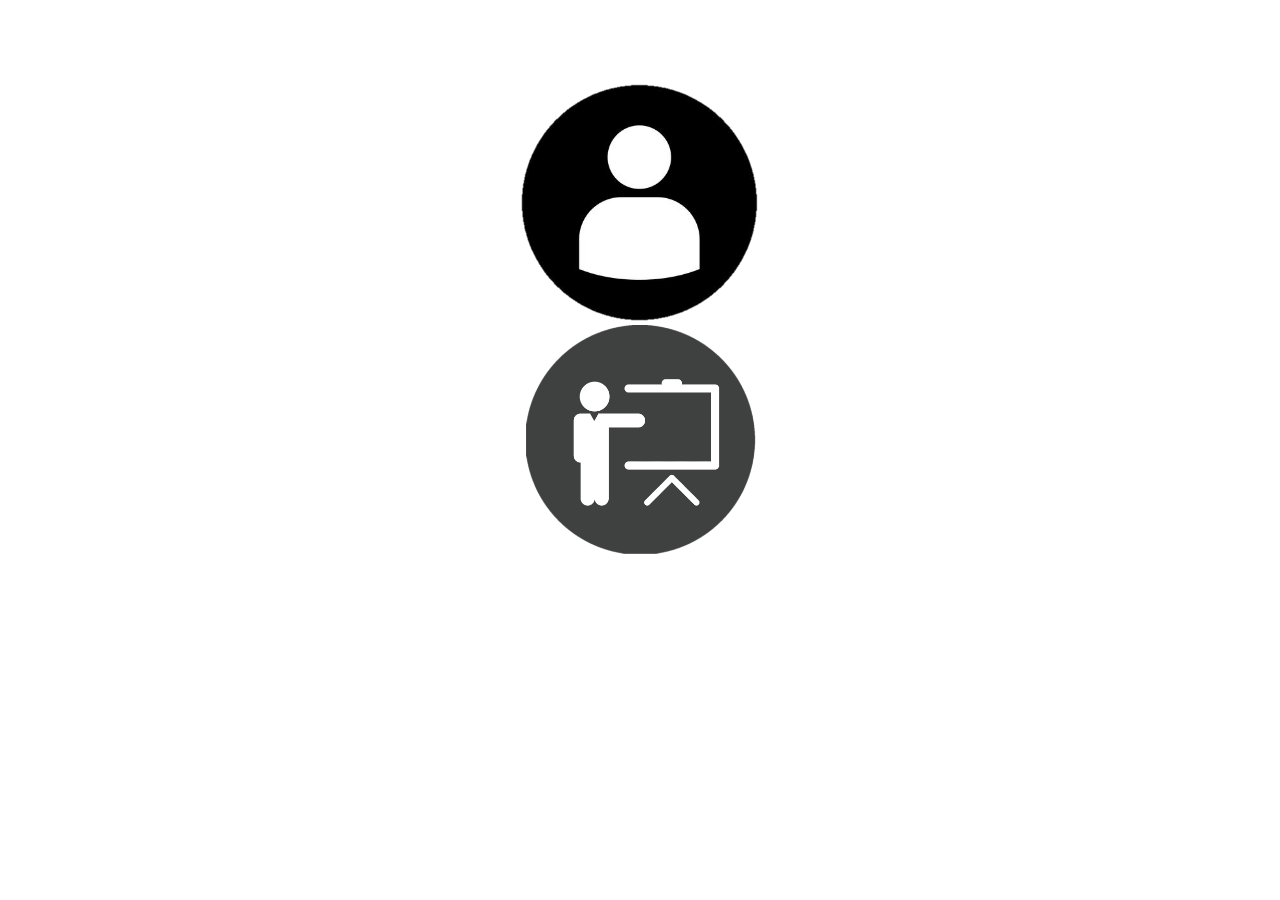
<file: Index.html>
<!DOCTYPE html PUBLIC "-//W3C//DTD XHTML 1.0 Transitional//EN" "http://www.w3.org/TR/xhtml1/DTD/xhtml1-transitional.dtd">
<html xmlns="http://www.w3.org/1999/xhtml">
<head>
<style>
body{
	background-image: url("https://sites.google.com/site/hape2cm42/_/rsrc/1481098566397/home/wallpaper_ipn_circuitos_by_iloveipn-d8n9jki.jpg");
	background-size:cover;
	}
.container {
  position: relative;
  width: 19%;
top: 0;
left: 0;
right: 0;
bottom: 0;
margin: auto;
}

.image {
  display: block;
  width: 100%;
  height: auto;
}

.overlay {
  position: absolute;
  top: 0;
  bottom: 0;
  left: 0;
  right: 0;
  height: 100%;
  width: 100%;
  opacity: 0;
  transition: .5s ease;
  background-color: #29d0fd;
}

.container:hover .overlay {
  opacity: 1;
}

.text {
  color: white;
  font-size: 20px;
  position: absolute;
  top: 50%;
  left: 50%;
  -webkit-transform: translate(-50%, -50%);
  -ms-transform: translate(-50%, -50%);
  transform: translate(-50%, -50%);
  text-align: center;
}
h1{
  color:white;
}
</style>
</head>
<body>
	<h1 align="center">Selecciona un modo:</h1>
	<a href="forms/Registro_Formulario.html"><div class="container">
      <img src="images/usuario.png" alt="usuario" class="image" width="50px" height="50px">
      <div class="overlay">
      <div class="text">Alumno</div>
      </div>
	</div></a>
      
    <a href="profesor.php"><div class="container">
 	  <img src="images/profesor.png" alt="medico" class="image" width="50px" height="50px">
      <div class="overlay">
      <div class="text">Administrador</div>
      </div>
	</div></a>

</body>
</html>
</file>
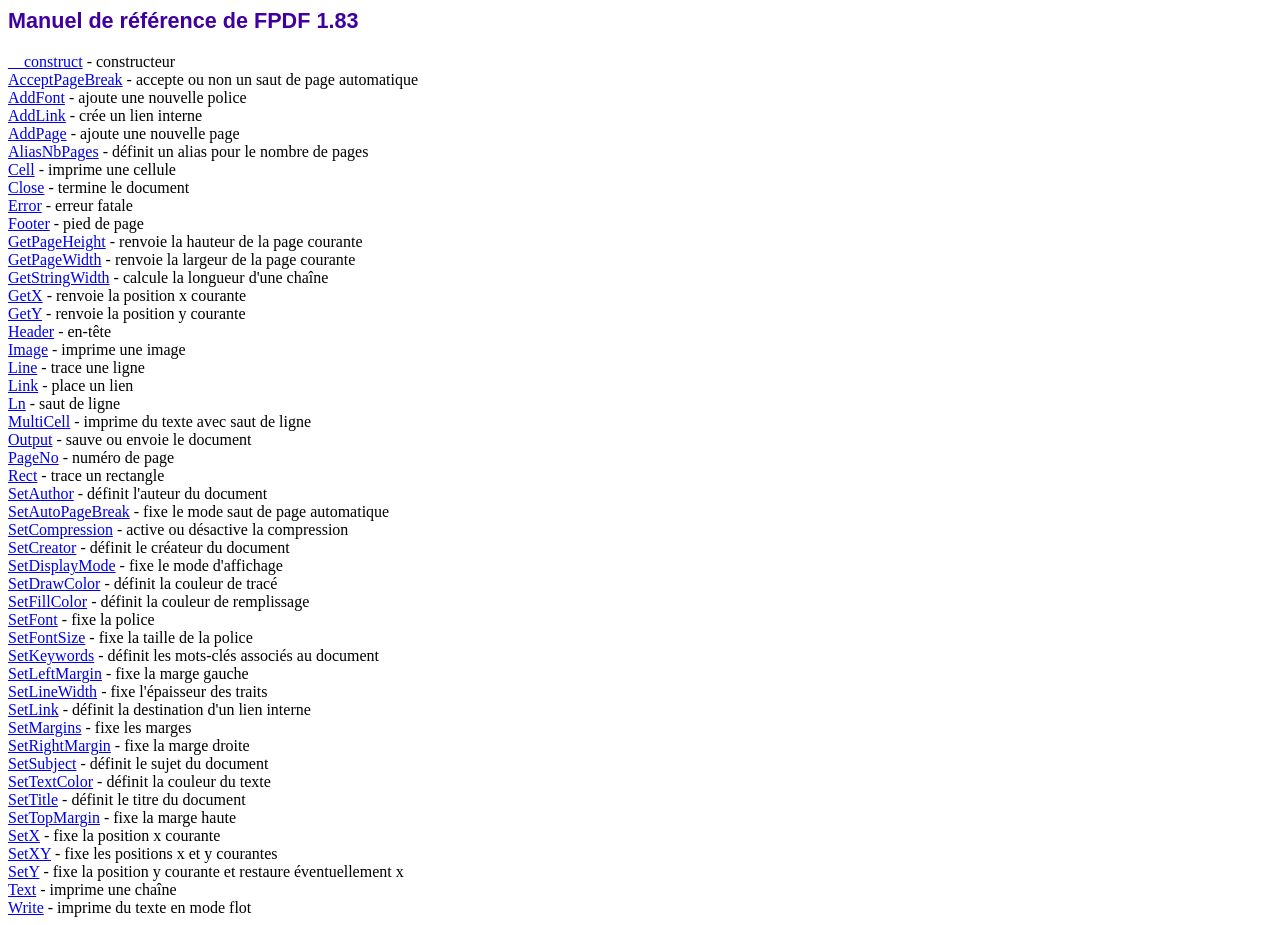
<file: fpdf183/doc/index.htm>
<!DOCTYPE html PUBLIC "-//W3C//DTD HTML 4.01 Transitional//EN">
<html>
<head>
<meta http-equiv="Content-Type" content="text/html; charset=ISO-8859-1">
<title>Manuel de r�f�rence de FPDF 1.83</title>
<link type="text/css" rel="stylesheet" href="../fpdf.css">
</head>
<body>
<h1>Manuel de r�f�rence de FPDF 1.83</h1>
<a href="__construct.htm">__construct</a> - constructeur<br>
<a href="acceptpagebreak.htm">AcceptPageBreak</a> - accepte ou non un saut de page automatique<br>
<a href="addfont.htm">AddFont</a> - ajoute une nouvelle police<br>
<a href="addlink.htm">AddLink</a> - cr�e un lien interne<br>
<a href="addpage.htm">AddPage</a> - ajoute une nouvelle page<br>
<a href="aliasnbpages.htm">AliasNbPages</a> - d�finit un alias pour le nombre de pages<br>
<a href="cell.htm">Cell</a> - imprime une cellule<br>
<a href="close.htm">Close</a> - termine le document<br>
<a href="error.htm">Error</a> - erreur fatale<br>
<a href="footer.htm">Footer</a> - pied de page<br>
<a href="getpageheight.htm">GetPageHeight</a> - renvoie la hauteur de la page courante<br>
<a href="getpagewidth.htm">GetPageWidth</a> - renvoie la largeur de la page courante<br>
<a href="getstringwidth.htm">GetStringWidth</a> - calcule la longueur d'une cha�ne<br>
<a href="getx.htm">GetX</a> - renvoie la position x courante<br>
<a href="gety.htm">GetY</a> - renvoie la position y courante<br>
<a href="header.htm">Header</a> - en-t�te<br>
<a href="image.htm">Image</a> - imprime une image<br>
<a href="line.htm">Line</a> - trace une ligne<br>
<a href="link.htm">Link</a> - place un lien<br>
<a href="ln.htm">Ln</a> - saut de ligne<br>
<a href="multicell.htm">MultiCell</a> - imprime du texte avec saut de ligne<br>
<a href="output.htm">Output</a> - sauve ou envoie le document<br>
<a href="pageno.htm">PageNo</a> - num�ro de page<br>
<a href="rect.htm">Rect</a> - trace un rectangle<br>
<a href="setauthor.htm">SetAuthor</a> - d�finit l'auteur du document<br>
<a href="setautopagebreak.htm">SetAutoPageBreak</a> - fixe le mode saut de page automatique<br>
<a href="setcompression.htm">SetCompression</a> - active ou d�sactive la compression<br>
<a href="setcreator.htm">SetCreator</a> - d�finit le cr�ateur du document<br>
<a href="setdisplaymode.htm">SetDisplayMode</a> - fixe le mode d'affichage<br>
<a href="setdrawcolor.htm">SetDrawColor</a> - d�finit la couleur de trac�<br>
<a href="setfillcolor.htm">SetFillColor</a> - d�finit la couleur de remplissage<br>
<a href="setfont.htm">SetFont</a> - fixe la police<br>
<a href="setfontsize.htm">SetFontSize</a> - fixe la taille de la police<br>
<a href="setkeywords.htm">SetKeywords</a> - d�finit les mots-cl�s associ�s au document<br>
<a href="setleftmargin.htm">SetLeftMargin</a> - fixe la marge gauche<br>
<a href="setlinewidth.htm">SetLineWidth</a> - fixe l'�paisseur des traits<br>
<a href="setlink.htm">SetLink</a> - d�finit la destination d'un lien interne<br>
<a href="setmargins.htm">SetMargins</a> - fixe les marges<br>
<a href="setrightmargin.htm">SetRightMargin</a> - fixe la marge droite<br>
<a href="setsubject.htm">SetSubject</a> - d�finit le sujet du document<br>
<a href="settextcolor.htm">SetTextColor</a> - d�finit la couleur du texte<br>
<a href="settitle.htm">SetTitle</a> - d�finit le titre du document<br>
<a href="settopmargin.htm">SetTopMargin</a> - fixe la marge haute<br>
<a href="setx.htm">SetX</a> - fixe la position x courante<br>
<a href="setxy.htm">SetXY</a> - fixe les positions x et y courantes<br>
<a href="sety.htm">SetY</a> - fixe la position y courante et restaure �ventuellement x<br>
<a href="text.htm">Text</a> - imprime une cha�ne<br>
<a href="write.htm">Write</a> - imprime du texte en mode flot<br>
</body>
</html>
</file>
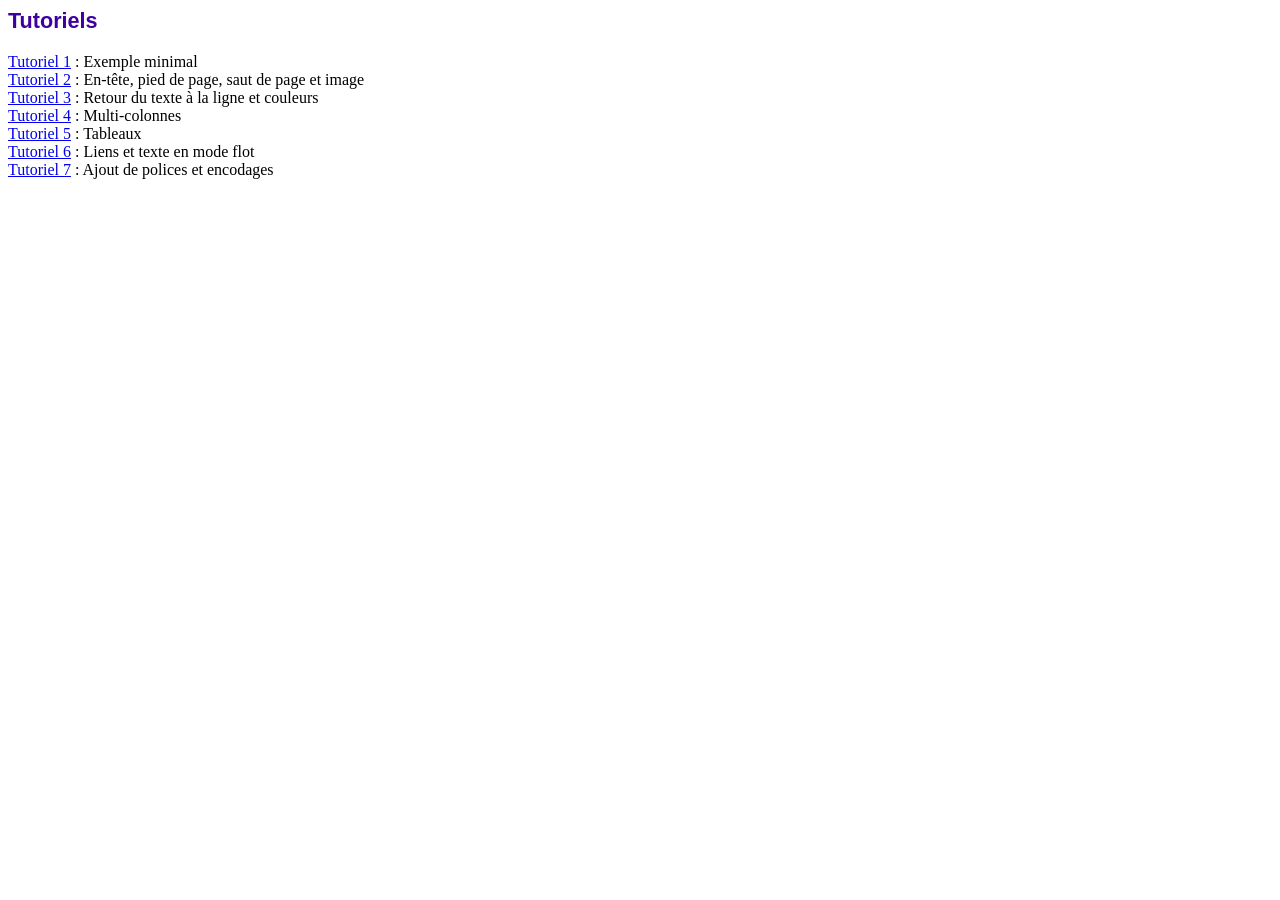
<file: fpdf183/tutorial/index.htm>
<!DOCTYPE html PUBLIC "-//W3C//DTD HTML 4.01 Transitional//EN">
<html>
<head>
<meta http-equiv="Content-Type" content="text/html; charset=ISO-8859-1">
<title>Tutoriels</title>
<link type="text/css" rel="stylesheet" href="../fpdf.css">
</head>
<body>
<h1>Tutoriels</h1>
<ul style="list-style-type:none; margin-left:0; padding-left:0">
<li><a href="tuto1.htm">Tutoriel 1</a> : Exemple minimal</li>
<li><a href="tuto2.htm">Tutoriel 2</a> : En-t�te, pied de page, saut de page et image</li>
<li><a href="tuto3.htm">Tutoriel 3</a> : Retour du texte � la ligne et couleurs</li>
<li><a href="tuto4.htm">Tutoriel 4</a> : Multi-colonnes</li>
<li><a href="tuto5.htm">Tutoriel 5</a> : Tableaux</li>
<li><a href="tuto6.htm">Tutoriel 6</a> : Liens et texte en mode flot</li>
<li><a href="tuto7.htm">Tutoriel 7</a> : Ajout de polices et encodages</li>
</ul>
</body>
</html>
</file>
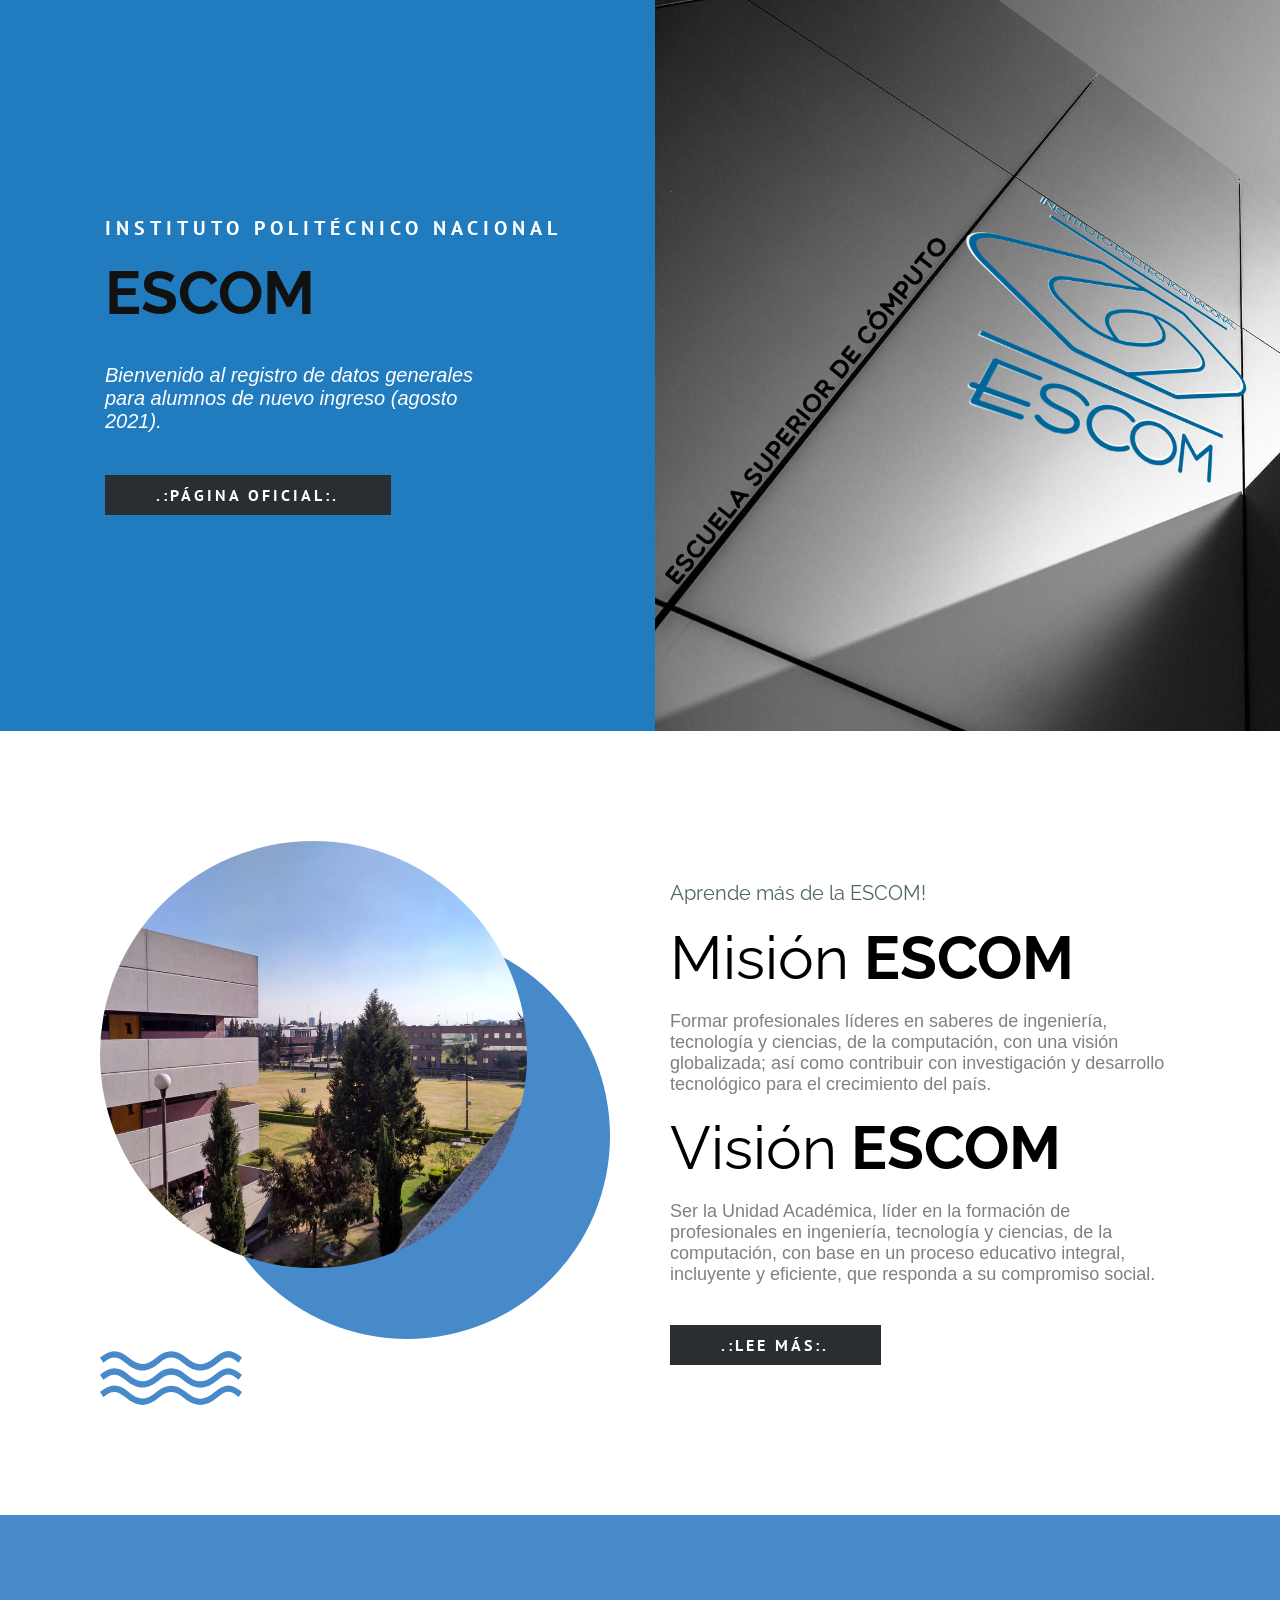
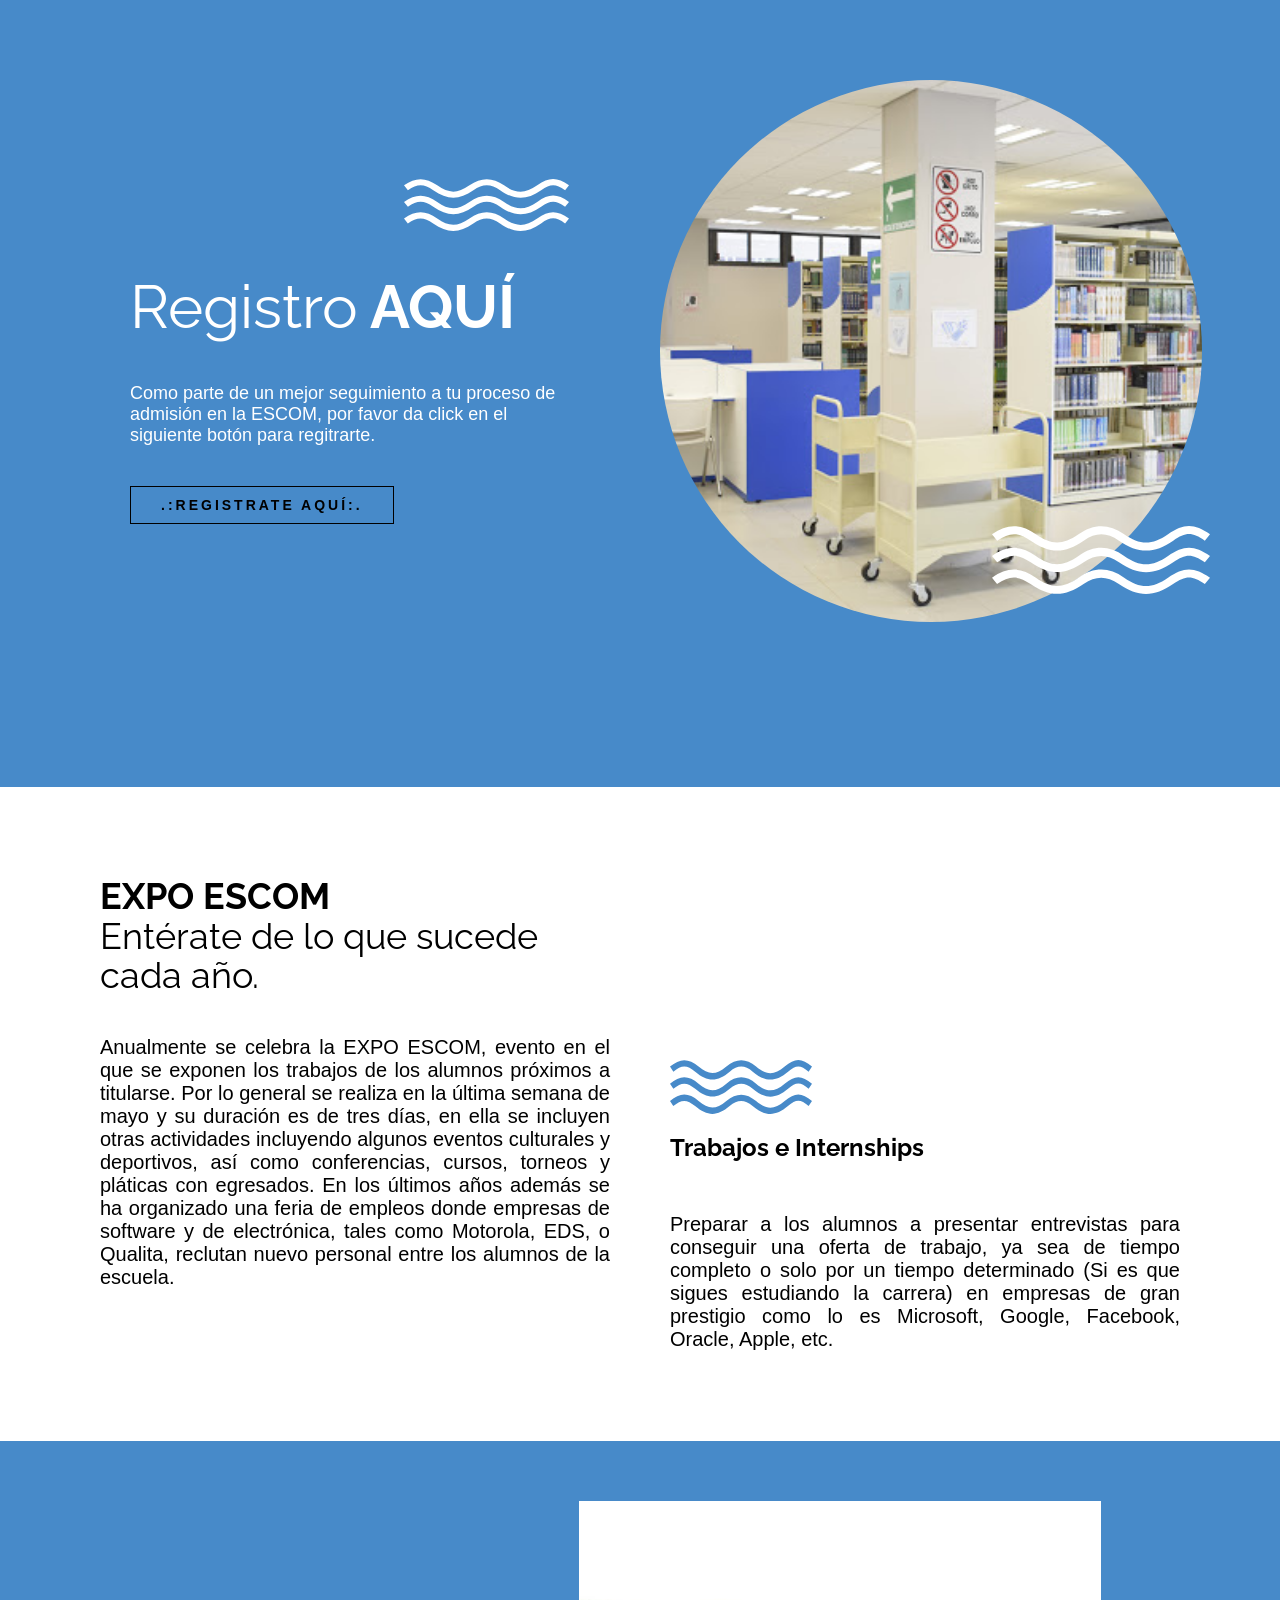
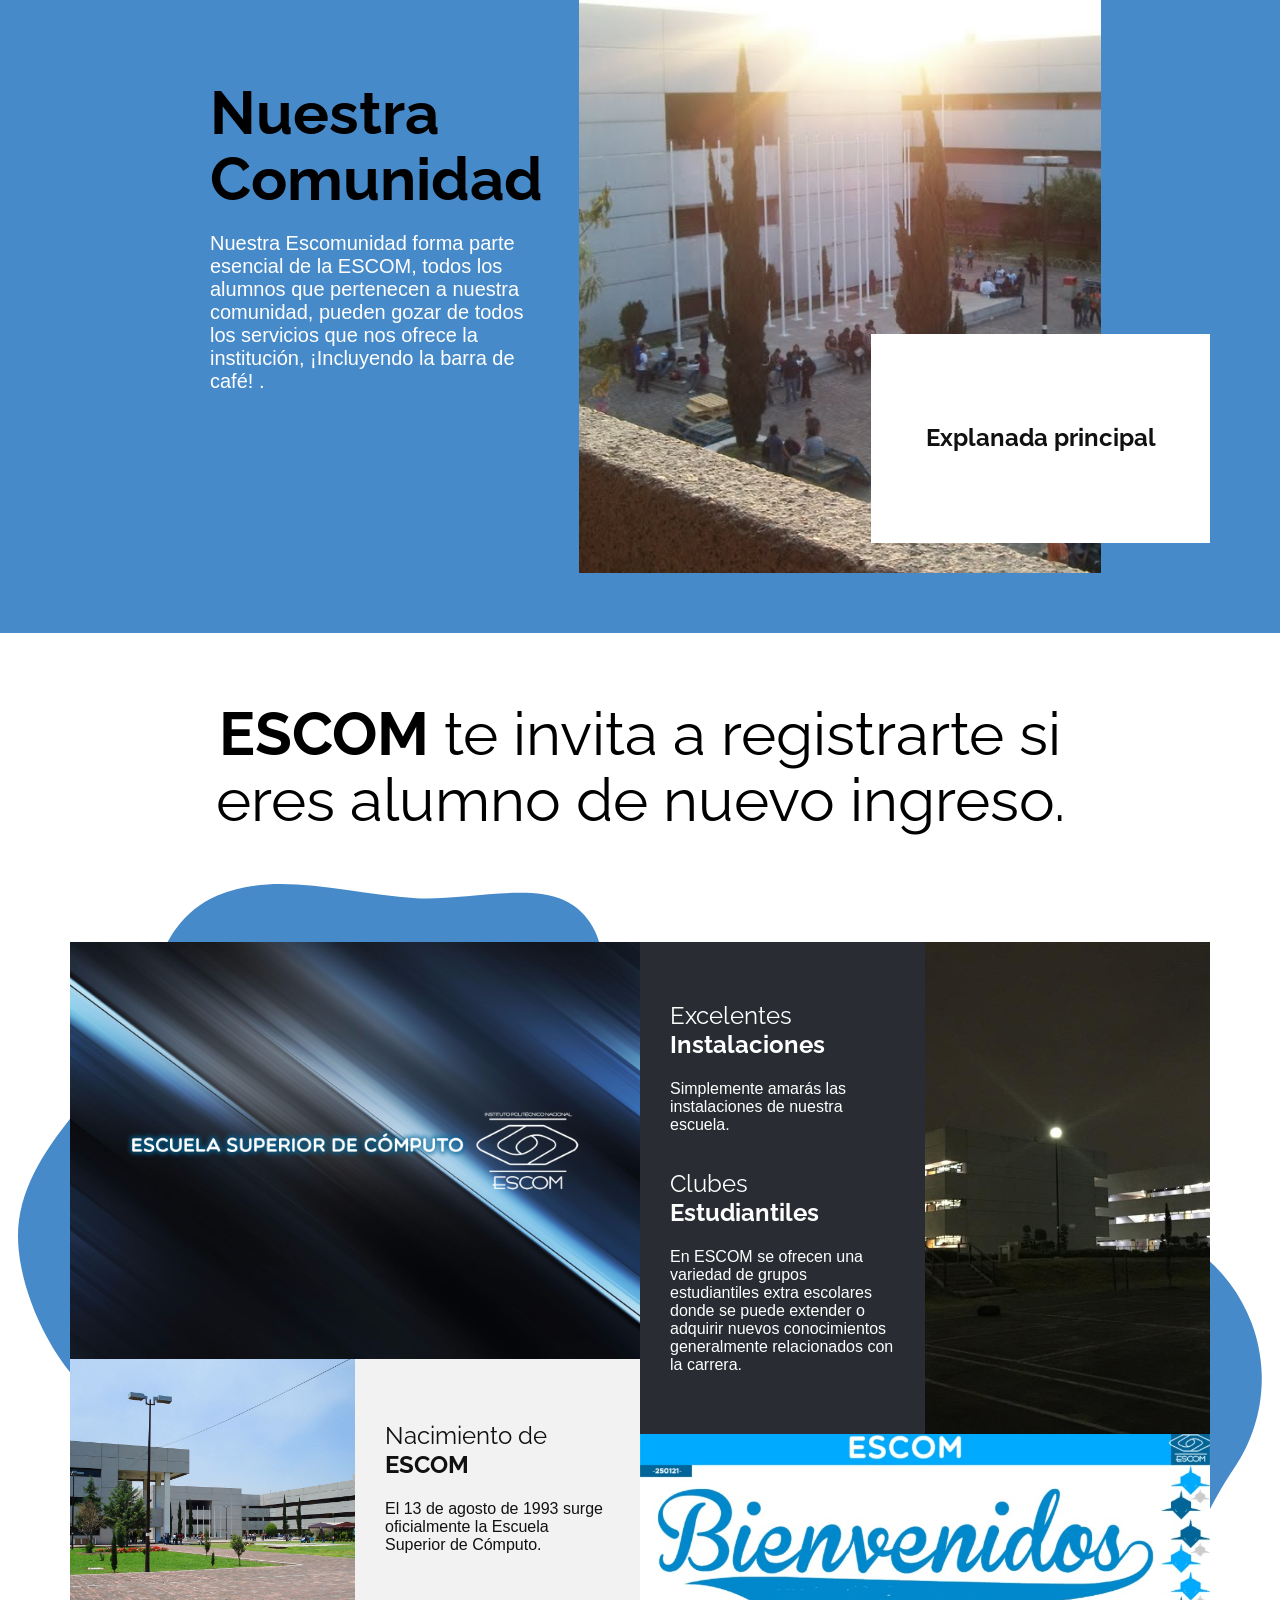
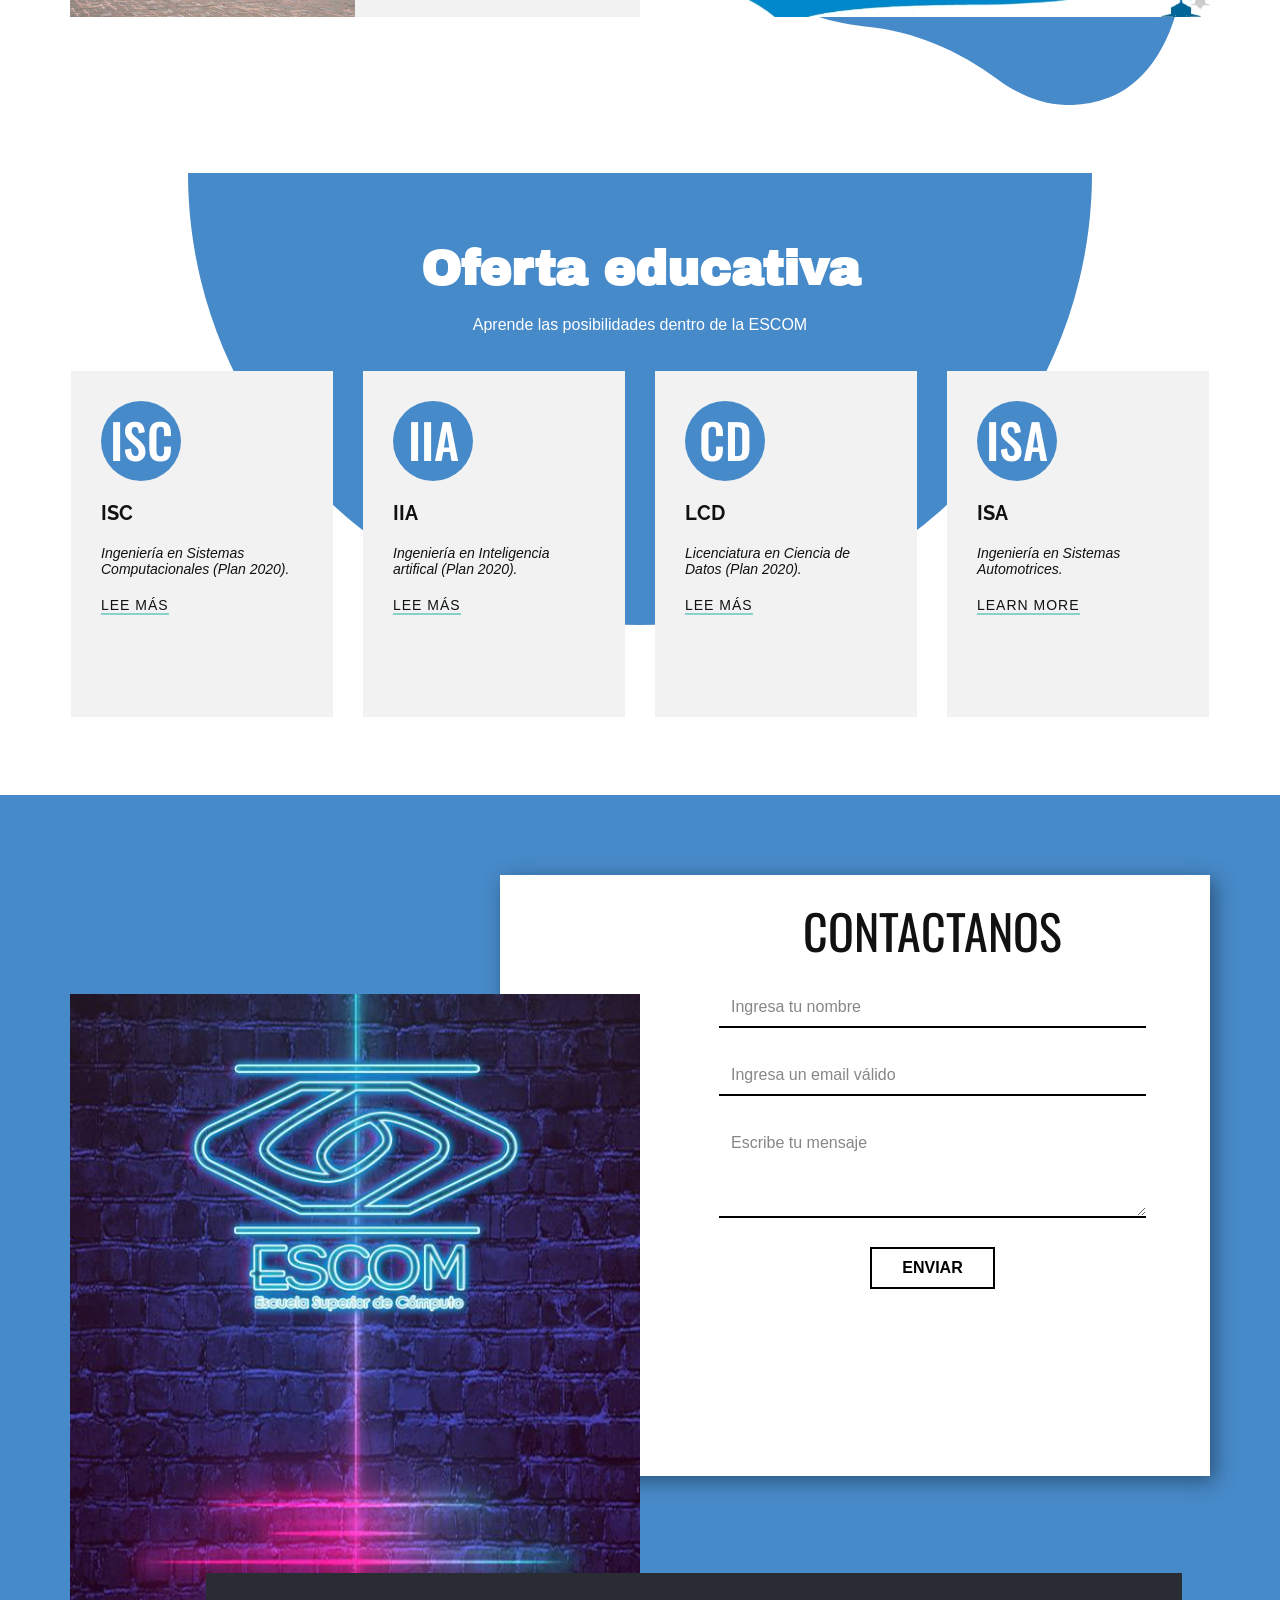
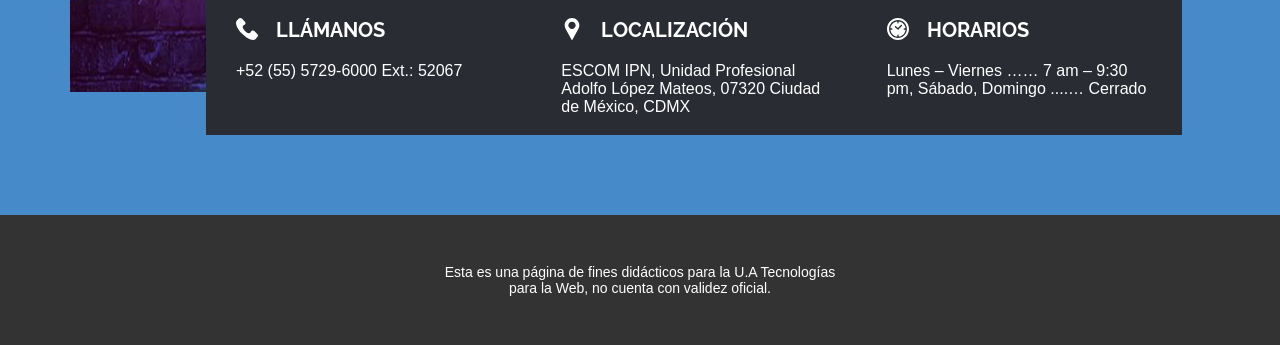
<file: Casa.html>
<!DOCTYPE html>
<html style="font-size: 16px;">
  <head>
    <meta name="viewport" content="width=device-width, initial-scale=1.0">
    <meta charset="utf-8">
    <meta name="description" content="">
    <meta name="page_type" content="np-template-header-footer-from-plugin">
    <title>Casa</title>
    <link rel="stylesheet" href="nicepage.css" media="screen">
    <link rel="stylesheet" href="Casa.css" media="screen">
    <script class="u-script" type="text/javascript" src="jquery.js" defer></script>
    <script class="u-script" type="text/javascript" src="nicepage.js" defer></script>
    <meta name="generator" content="Nicepage 3.16.1, nicepage.com">
    <link id="u-theme-google-font" rel="stylesheet" href="https://fonts.googleapis.com/css?family=Raleway:100,100i,200,200i,300,300i,400,400i,500,500i,600,600i,700,700i,800,800i,900,900i|Open+Sans:300,300i,400,400i,600,600i,700,700i,800,800i">
    <link id="u-page-google-font" rel="stylesheet" href="https://fonts.googleapis.com/css?family=PT+Sans:400,400i,700,700i|Raleway:100,100i,200,200i,300,300i,400,400i,500,500i,600,600i,700,700i,800,800i,900,900i|Oswald:200,300,400,500,600,700|Archivo+Black:400">
    <script type="application/ld+json">{
		"@context": "http://schema.org",
		"@type": "Organization",
		"name": "",
		"url": "index.html",
		"logo": "#"
}</script>
    <meta property="og:title" content="Casa">
    <meta property="og:type" content="website">
    <meta name="theme-color" content="#478ac9">
    <link rel="canonical" href="index.html">
    <meta property="og:url" content="index.html">
  </head>
  <body>
    <section class="u-clearfix u-image u-valign-middle-md u-valign-middle-sm u-valign-middle-xs u-section-1" id="sec-832e">
      <div class="u-clearfix u-layout-wrap u-layout-wrap-1">
        <div class="u-gutter-0 u-layout">
          <div class="u-layout-row">
            <div class="u-align-left u-container-style u-layout-cell u-size-29 u-layout-cell-1">
              <div class="u-container-layout u-valign-middle u-container-layout-1">
                <h5 class="u-custom-font u-font-pt-sans u-text u-text-white u-text-1">Instituto Polit&eacute;cnico Nacional</h5>
                <h1 style="color:#hhh;"><span style="font-weight: 700;">ESCOM</span>
                  <br>
                </h1>
                <p class="u-text u-text-white u-text-3">Bienvenido al registro de datos generales para alumnos de nuevo ingreso (agosto 2021).</p>
                <a href="http://www.escom.ipn.mx/" class="u-active-palette-1-dark-2 u-btn u-btn-rectangle u-button-style u-custom-font u-font-pt-sans u-hover-palette-1-dark-2 u-palette-1-dark-3 u-radius-0 u-btn-1">.:Página oficial:.</a>
                
              </div>
            </div>
            <div class="u-align-right u-container-style u-image u-layout-cell u-size-31 u-image-1">
              <div class="u-container-layout u-valign-bottom u-container-layout-2"></div>
            </div>
          </div>
        </div>
      </div>
    </section>
    <section class="u-clearfix u-section-2" id="carousel_607d">
      <div class="u-clearfix u-sheet u-valign-middle-lg u-valign-middle-md u-valign-middle-xl u-sheet-1">
        <div class="u-clearfix u-expanded-width u-layout-wrap u-layout-wrap-1">
          <div class="u-layout">
            <div class="u-layout-row">
              <div class="u-container-style u-layout-cell u-left-cell u-size-30 u-layout-cell-1">
                <div class="u-container-layout u-valign-middle-xl u-container-layout-1">
                  <div class="u-palette-1-base u-shape u-shape-circle u-shape-1"></div>
                  <div alt="" class="u-image u-image-circle u-image-1" data-image-width="1200" data-image-height="800"></div>
                  <div class="u-shape u-shape-svg u-text-palette-1-base u-shape-2">
                    <svg class="u-svg-link" preserveAspectRatio="none" viewBox="0 0 160 50" style=""><use xmlns:xlink="http://www.w3.org/1999/xlink" xlink:href="#svg-7f47"></use></svg>
                    <svg class="u-svg-content" viewBox="0 0 160 50" x="0px" y="0px" id="svg-7f47" style="enable-background:new 0 0 160 50;"><path d="M133,26.7c-13.9,9.7-25.8,9.7-39.8,0c-9.1-6.3-16.8-6.3-25.9,0c-13.8,9.6-25.1,9.6-38.9,0c-9.2-6.4-15.4-6.4-24.6,0L0,22
	c11.2-7.8,20.6-8.1,32.2,0c11,7.6,19,8.5,31.3,0c11.6-8.1,22.4-7.7,33.5,0c11.4,8,20.3,8.3,32.2,0c11.6-8.1,19.2-8.1,30.8,0
	l-3.8,4.7C146.9,20.2,142.3,20.2,133,26.7z M133,10.8c-13.9,9.7-25.8,9.7-39.8,0c-9.1-6.3-16.8-6.3-25.9,0
	c-13.8,9.6-25.1,9.6-38.9,0c-9.2-6.4-15.4-6.4-24.6,0L0,6.1c11.2-7.8,20.6-8.1,32.2,0c11,7.6,19,8.5,31.3,0C75.1-2,85.9-1.6,97,6.1
	c11.4,8,20.3,8.3,32.2,0C140.8-2,148.4-2,160,6.1l-3.8,4.7C146.9,4.3,142.3,4.3,133,10.8z M32.2,38c11,7.6,19,8.5,31.3,0
	c11.6-8.1,22.4-7.7,33.5,0c11.4,8,20.3,8.3,32.2,0c11.6-8.1,19.2-8.1,30.8,0l-3.8,4.7c-9.3-6.5-13.9-6.5-23.3,0
	c-13.9,9.7-25.8,9.7-39.8,0c-9.1-6.3-16.8-6.3-25.9,0c-13.8,9.6-25.1,9.6-38.9,0c-9.2-6.4-15.4-6.4-24.6,0L0,38
	C11.2,30.2,20.6,29.9,32.2,38z"></path></svg>
                  </div>
                </div>
              </div>
              <div class="u-container-style u-layout-cell u-right-cell u-size-30 u-layout-cell-2">
                <div class="u-container-layout u-valign-middle u-container-layout-2">
                  <h4 class="u-text u-text-palette-4-dark-2 u-text-1">Aprende m&aacute;s de la ESCOM!</h4>
                  <h1 class="u-text u-text-2">Misi&oacute;n <span style="font-weight: 700;">ESCOM</span>
                  </h1>
                  <p class="u-text u-text-grey-50 u-text-3">Formar profesionales líderes en saberes de ingeniería, tecnología y ciencias, de la computación, con una visión globalizada; así como contribuir con investigación y desarrollo tecnológico para el crecimiento del país.</p>

                  <h1 class="u-text u-text-2">Visi&oacute;n<span style="font-weight: 700;"> ESCOM</span></h1>
                  <p class="u-text u-text-grey-50 u-text-3">Ser la Unidad Académica, líder en la formación de profesionales en ingeniería, tecnología y ciencias, de la computación, con base en un proceso educativo integral, incluyente y eficiente, que responda a su compromiso social.</p>
                  
                  <a href="http://www.escom.ipn.mx/htmls/conocenos/misionVision.php" class="u-active-palette-1-dark-2 u-btn u-btn-rectangle u-button-style u-custom-font u-font-pt-sans u-hover-palette-1-dark-2 u-palette-1-dark-3 u-radius-0 u-btn-2">.:Lee más:.</a>
                </div>
              </div>
            </div>
          </div>
        </div>
      </div>
    </section>
    <section class="u-clearfix u-palette-1-base u-section-3" id="carousel_79bd">
      <div class="u-clearfix u-sheet u-valign-middle-lg u-valign-middle-md u-valign-middle-xl u-valign-middle-xs u-sheet-1">
        <div class="u-clearfix u-expanded-width u-gutter-22 u-layout-wrap u-layout-wrap-1">
          <div class="u-gutter-0 u-layout">
            <div class="u-layout-row">
              <div class="u-align-left u-container-style u-layout-cell u-shape-rectangle u-size-30 u-layout-cell-1">
                <div class="u-container-layout u-valign-middle u-container-layout-1">
                  <div class="u-shape u-shape-svg u-text-white u-shape-1">
                    <svg class="u-svg-link" preserveAspectRatio="none" viewBox="0 0 160 50" style=""><use xmlns:xlink="http://www.w3.org/1999/xlink" xlink:href="#svg-6f73"></use></svg>
                    <svg class="u-svg-content" viewBox="0 0 160 50" x="0px" y="0px" id="svg-6f73" style="enable-background:new 0 0 160 50;"><path d="M133,26.7c-13.9,9.7-25.8,9.7-39.8,0c-9.1-6.3-16.8-6.3-25.9,0c-13.8,9.6-25.1,9.6-38.9,0c-9.2-6.4-15.4-6.4-24.6,0L0,22
	c11.2-7.8,20.6-8.1,32.2,0c11,7.6,19,8.5,31.3,0c11.6-8.1,22.4-7.7,33.5,0c11.4,8,20.3,8.3,32.2,0c11.6-8.1,19.2-8.1,30.8,0
	l-3.8,4.7C146.9,20.2,142.3,20.2,133,26.7z M133,10.8c-13.9,9.7-25.8,9.7-39.8,0c-9.1-6.3-16.8-6.3-25.9,0
	c-13.8,9.6-25.1,9.6-38.9,0c-9.2-6.4-15.4-6.4-24.6,0L0,6.1c11.2-7.8,20.6-8.1,32.2,0c11,7.6,19,8.5,31.3,0C75.1-2,85.9-1.6,97,6.1
	c11.4,8,20.3,8.3,32.2,0C140.8-2,148.4-2,160,6.1l-3.8,4.7C146.9,4.3,142.3,4.3,133,10.8z M32.2,38c11,7.6,19,8.5,31.3,0
	c11.6-8.1,22.4-7.7,33.5,0c11.4,8,20.3,8.3,32.2,0c11.6-8.1,19.2-8.1,30.8,0l-3.8,4.7c-9.3-6.5-13.9-6.5-23.3,0
	c-13.9,9.7-25.8,9.7-39.8,0c-9.1-6.3-16.8-6.3-25.9,0c-13.8,9.6-25.1,9.6-38.9,0c-9.2-6.4-15.4-6.4-24.6,0L0,38
	C11.2,30.2,20.6,29.9,32.2,38z"></path></svg>
                  </div>
                  <h1 class="u-text u-text-1">Registro<span style="font-weight: 700;"> AQU&Iacute;</span></h1>
                  <p class="u-text u-text-2">Como parte de un mejor seguimiento a tu proceso de admisi&oacute;n en la ESCOM, por favor da click en el siguiente botón para regitrarte.</p>
                  
                  <a href="Index.html" class="u-border-1 u-border-black u-btn u-button-style u-hover-black u-none u-text-black u-text-hover-white u-btn-2">.:Registrate aqu&iacute;:.</a>
                </div>
              </div>
              <div class="u-container-style u-layout-cell u-size-30 u-layout-cell-2">
                <div class="u-container-layout u-valign-middle-lg u-valign-middle-md u-valign-middle-sm u-valign-middle-xl u-container-layout-2" src="">
                  <div class="u-align-center u-image u-image-circle u-image-1"></div>
                  <div class="u-shape u-shape-svg u-text-white u-shape-2">
                    <svg class="u-svg-link" preserveAspectRatio="none" viewBox="0 0 160 50" style=""><use xmlns:xlink="http://www.w3.org/1999/xlink" xlink:href="#svg-6f73"></use></svg>
                    <svg class="u-svg-content" viewBox="0 0 160 50" x="0px" y="0px" id="svg-6f73" style="enable-background:new 0 0 160 50;"><path d="M133,26.7c-13.9,9.7-25.8,9.7-39.8,0c-9.1-6.3-16.8-6.3-25.9,0c-13.8,9.6-25.1,9.6-38.9,0c-9.2-6.4-15.4-6.4-24.6,0L0,22
	c11.2-7.8,20.6-8.1,32.2,0c11,7.6,19,8.5,31.3,0c11.6-8.1,22.4-7.7,33.5,0c11.4,8,20.3,8.3,32.2,0c11.6-8.1,19.2-8.1,30.8,0
	l-3.8,4.7C146.9,20.2,142.3,20.2,133,26.7z M133,10.8c-13.9,9.7-25.8,9.7-39.8,0c-9.1-6.3-16.8-6.3-25.9,0
	c-13.8,9.6-25.1,9.6-38.9,0c-9.2-6.4-15.4-6.4-24.6,0L0,6.1c11.2-7.8,20.6-8.1,32.2,0c11,7.6,19,8.5,31.3,0C75.1-2,85.9-1.6,97,6.1
	c11.4,8,20.3,8.3,32.2,0C140.8-2,148.4-2,160,6.1l-3.8,4.7C146.9,4.3,142.3,4.3,133,10.8z M32.2,38c11,7.6,19,8.5,31.3,0
	c11.6-8.1,22.4-7.7,33.5,0c11.4,8,20.3,8.3,32.2,0c11.6-8.1,19.2-8.1,30.8,0l-3.8,4.7c-9.3-6.5-13.9-6.5-23.3,0
	c-13.9,9.7-25.8,9.7-39.8,0c-9.1-6.3-16.8-6.3-25.9,0c-13.8,9.6-25.1,9.6-38.9,0c-9.2-6.4-15.4-6.4-24.6,0L0,38
	C11.2,30.2,20.6,29.9,32.2,38z"></path></svg>
                  </div>
                </div>
              </div>
            </div>
          </div>
        </div>
      </div>
    </section>
    <section class="u-clearfix u-section-4" id="carousel_f056">
      <div class="u-clearfix u-sheet u-sheet-1">
        <div class="u-clearfix u-expanded-width u-layout-wrap u-layout-wrap-1">
          <div class="u-layout">
            <div class="u-layout-row">
              <div class="u-container-style u-layout-cell u-size-30 u-layout-cell-1">
                <div class="u-container-layout u-container-layout-1">
                  <h2 class="u-align-left u-text u-text-1">
                    <span style="font-weight: 700;">EXPO ESCOM</span>
                    <br>Entérate de lo que sucede cada año.
                  </h2>
                  <p class="u-align-justify u-text u-text-2">Anualmente se celebra la EXPO ESCOM, evento en el que se exponen los trabajos de los alumnos próximos a titularse. Por lo general se realiza en la última semana de mayo y su duración es de tres días, en ella se incluyen otras actividades incluyendo algunos eventos culturales y deportivos, así como conferencias, cursos, torneos y pláticas con egresados. En los últimos años además se ha organizado una feria de empleos donde empresas de software y de electrónica, tales como Motorola, EDS, o Qualita, reclutan nuevo personal entre los alumnos de la escuela.</p>
                </div>
              </div>
              <div class="u-align-justify u-container-style u-layout-cell u-size-30 u-layout-cell-2">
                <div class="u-container-layout u-valign-bottom u-container-layout-2">
                  <div class="u-shape u-shape-svg u-text-palette-1-base u-shape-1">
                    <svg class="u-svg-link" preserveAspectRatio="none" viewBox="0 0 160 50" style=""><use xmlns:xlink="http://www.w3.org/1999/xlink" xlink:href="#svg-1a12"></use></svg>
                    <svg class="u-svg-content" viewBox="0 0 160 50" x="0px" y="0px" id="svg-1a12" style="enable-background:new 0 0 160 50;"><path d="M133,26.7c-13.9,9.7-25.8,9.7-39.8,0c-9.1-6.3-16.8-6.3-25.9,0c-13.8,9.6-25.1,9.6-38.9,0c-9.2-6.4-15.4-6.4-24.6,0L0,22
	c11.2-7.8,20.6-8.1,32.2,0c11,7.6,19,8.5,31.3,0c11.6-8.1,22.4-7.7,33.5,0c11.4,8,20.3,8.3,32.2,0c11.6-8.1,19.2-8.1,30.8,0
	l-3.8,4.7C146.9,20.2,142.3,20.2,133,26.7z M133,10.8c-13.9,9.7-25.8,9.7-39.8,0c-9.1-6.3-16.8-6.3-25.9,0
	c-13.8,9.6-25.1,9.6-38.9,0c-9.2-6.4-15.4-6.4-24.6,0L0,6.1c11.2-7.8,20.6-8.1,32.2,0c11,7.6,19,8.5,31.3,0C75.1-2,85.9-1.6,97,6.1
	c11.4,8,20.3,8.3,32.2,0C140.8-2,148.4-2,160,6.1l-3.8,4.7C146.9,4.3,142.3,4.3,133,10.8z M32.2,38c11,7.6,19,8.5,31.3,0
	c11.6-8.1,22.4-7.7,33.5,0c11.4,8,20.3,8.3,32.2,0c11.6-8.1,19.2-8.1,30.8,0l-3.8,4.7c-9.3-6.5-13.9-6.5-23.3,0
	c-13.9,9.7-25.8,9.7-39.8,0c-9.1-6.3-16.8-6.3-25.9,0c-13.8,9.6-25.1,9.6-38.9,0c-9.2-6.4-15.4-6.4-24.6,0L0,38
	C11.2,30.2,20.6,29.9,32.2,38z"></path></svg>
                  </div><h4><b>Trabajos e Internships</b></h4>
                  <p class="u-text u-text-3">Preparar a los alumnos a presentar entrevistas para conseguir una oferta de trabajo, ya sea de tiempo completo o solo por un tiempo determinado (Si es que sigues estudiando la carrera) en empresas de gran prestigio como lo es Microsoft, Google, Facebook, Oracle, Apple, etc. </p>
                </div>
              </div>
            </div>
          </div>
        </div>
      </div>
    </section>
    <section class="u-align-center u-clearfix u-palette-1-base u-section-5" id="carousel_3c49">
      <div class="u-clearfix u-sheet u-sheet-1">
        <div class="u-shape u-shape-circle u-text-black u-shape-1"></div>
        <div class="u-clearfix u-layout-wrap u-layout-wrap-1">
          <div class="u-layout">
            <div class="u-layout-row">
              <div class="u-align-left u-container-style u-layout-cell u-left-cell u-size-26 u-layout-cell-1">
                <div class="u-container-layout u-valign-middle u-container-layout-1">
                  <h1 class="u-text u-text-1"><b><i>
                        <span style="font-style: normal; color:black;">Nuestra Comunidad</span></i></b>
                  </h1>
                  <p class="u-text u-text-2">Nuestra Escomunidad forma parte esencial de la ESCOM, todos los alumnos que pertenecen a nuestra comunidad, pueden gozar de todos los servicios que nos ofrece la institución, ¡Incluyendo la barra de café! .</p>
                  
                </div>
              </div>
              <div class="u-container-style u-image u-layout-cell u-right-cell u-size-34 u-image-1" data-image-width="1500" data-image-height="996">
                <div class="u-container-layout u-container-layout-2">
                  <div class="u-container-style u-group u-white u-group-1">
                    <div class="u-container-layout u-valign-middle u-container-layout-3">
                      <p><b></blockquote><h4 style="text-align:center;">Explanada principal</h4></b></p>
                    </div>
                  </div>
                </div>
              </div>
            </div>
          </div>
        </div>
      </div>
    </section>
    <section class="u-align-center u-clearfix u-section-6" id="carousel_b796">
      <div class="u-clearfix u-sheet u-valign-middle u-sheet-1">
        <h1 class="u-text u-text-1">
          <span style="font-weight: 700;">ESCOM</span> te invita a registrarte si eres alumno de nuevo ingreso.
        </h1>
        <div class="u-shape u-shape-svg u-text-palette-1-base u-shape-1">
          <svg class="u-svg-link" preserveAspectRatio="none" viewBox="0 0 160 160" style=""><use xmlns:xlink="http://www.w3.org/1999/xlink" xlink:href="#svg-4a4f"></use></svg>
          <svg class="u-svg-content" viewBox="0 0 160 160" x="0px" y="0px" id="svg-4a4f" style="enable-background:new 0 0 160 160;"><path d="M151.7,132.5c-3.4,6-7.9,11.7-13.3,16.5c-29.2,26.1-54.1-2.3-88.2-3S0,109.5,0,91.6s14.8-31.3,25.3-45.3S33.4,11,51.8,3
	c15.3-6.6,33.6-0.4,51.6,0.7c11.2,0.7,28.8-3.8,38.2,0.4s11.8,15.4,9.2,22.8c-1.9,5.4-5.5,11.6-12.8,16.5
	c-9.3,10.1-4.7,22.9,3.7,33.4c7.8,9.7,17.7,11.7,18.3,23.5C160.4,110.8,157.6,122.2,151.7,132.5L151.7,132.5z"></path></svg>
        </div>
        <div class="u-shape u-shape-svg u-text-palette-1-base u-shape-2">
          <svg class="u-svg-link" preserveAspectRatio="none" viewBox="0 0 160 150" style=""><use xmlns:xlink="http://www.w3.org/1999/xlink" xlink:href="#svg-7c7a"></use></svg>
          <svg class="u-svg-content" viewBox="0 0 160 150" x="0px" y="0px" id="svg-7c7a"><path d="M43.2,126.9c14.2,1.3,27.6,7,39.1,15.6c8.3,6.1,19.4,10.3,32.7,5.3c11.7-4.4,18.6-17.4,21-30.2c2.6-13.3,8.1-25.9,15.7-37.1
	c8.3-12.1,10.8-27.9,5.3-42.7C150.5,20.3,134.6,9,117,7.6C107.9,6.9,98.8,5,90.1,1.9C83-0.6,75-0.7,67.4,2.1
	c-9.9,3.7-17,11.6-20.1,21c-3.3,10.1-10.9,18-20.6,22.2c-0.1,0-0.1,0.1-0.2,0.1c-20.3,8.9-31,32-24.6,53.2
	C6.9,115.6,25.2,125.2,43.2,126.9z"></path></svg>
        </div>
        <div class="u-clearfix u-expanded-width-lg u-expanded-width-xl u-gutter-0 u-layout-wrap u-layout-wrap-1">
          <div class="u-layout">
            <div class="u-layout-row">
              <div class="u-size-30 u-size-60-md">
                <div class="u-layout-col">
                  <div class="u-size-40">
                    <div class="u-layout-row">
                      <div class="u-container-style u-image u-layout-cell u-left-cell u-size-60 u-image-1" src="">
                        <div class="u-container-layout u-valign-middle u-container-layout-1"></div>
                      </div>
                    </div>
                  </div>
                  <div class="u-size-20">
                    <div class="u-layout-row">
                      <div class="u-container-style u-image u-layout-cell u-left-cell u-size-30 u-image-2" src="" data-image-width="1382" data-image-height="922">
                        <div class="u-container-layout u-valign-middle u-container-layout-2"></div>
                      </div>
                      <div class="u-align-left u-container-style u-grey-5 u-layout-cell u-size-30 u-layout-cell-3">
                        <div class="u-container-layout u-valign-middle u-container-layout-3">
                          <h4 class="u-text u-text-2">Nacimiento de <b>ESCOM</b>
                          </h4>
                          <p class="u-text u-text-3">El 13 de agosto de 1993 surge oficialmente la Escuela Superior de Cómputo.</p>
                        </div>
                      </div>
                    </div>
                  </div>
                </div>
              </div>
              <div class="u-size-30 u-size-60-md">
                <div class="u-layout-col">
                  <div class="u-size-20">
                    <div class="u-layout-row">
                      <div class="u-align-left u-container-style u-layout-cell u-palette-5-dark-3 u-size-30 u-layout-cell-4">
                        <div class="u-container-layout u-valign-middle u-container-layout-4">
                          <h4 class="u-text u-text-4">Excelentes <b>Instalaciones</b>
                          </h4>
                          <p class="u-text u-text-5">Simplemente amarás las instalaciones de nuestra escuela.</p><br><br>
                          <h4 class="u-text u-text-4">Clubes <b>Estudiantiles</b>
                          </h4>
                          <p class="u-text u-text-5">En ESCOM se ofrecen una variedad de grupos estudiantiles extra escolares donde se puede extender o adquirir nuevos conocimientos generalmente relacionados con la carrera.</p>
                          
                          
                        </div>
                      </div>
                      <div class="u-container-style u-image u-layout-cell u-right-cell u-size-30 u-image-3" src="" data-image-width="1125" data-image-height="1500">
                        <div class="u-container-layout u-valign-middle u-container-layout-5"></div>
                      </div>
                    </div>
                  </div>
                  <div class="u-size-40">
                    <div class="u-layout-row">
                      <div class="u-container-style u-image u-layout-cell u-right-cell u-size-60 u-image-4" src="" data-image-width="1980" data-image-height="1320">
                        <div class="u-container-layout u-valign-middle u-container-layout-6"></div>
                      </div>
                    </div>
                  </div>
                </div>
              </div>
            </div>
          </div>
        </div>
      </div>
    </section>
    <section class="u-align-center u-clearfix u-section-7" id="carousel_1c1c">
      <div class="u-clearfix u-sheet u-sheet-1">
        <div class="u-shape u-shape-svg u-text-palette-1-base u-shape-1">
          <svg class="u-svg-link" preserveAspectRatio="none" viewBox="0 0 160 80" style=""><use xmlns:xlink="http://www.w3.org/1999/xlink" xlink:href="#svg-0b7f"></use></svg>
          <svg class="u-svg-content" viewBox="0 0 160 80" x="0px" y="0px" id="svg-0b7f" style="enable-background:new 0 0 160 80;"><path d="M160,0H0c0,44.2,35.8,80,80,80S160,44.2,160,0z"></path></svg>
        </div>
        <h1 class="u-custom-font u-text u-text-body-alt-color u-text-1">Oferta educativa</h1>
        <p class="u-align-center u-text u-text-body-alt-color u-text-2">Aprende las posibilidades dentro de la ESCOM</p>
        <div class="u-expanded-width-md u-expanded-width-sm u-expanded-width-xs u-list u-list-1">
          <div class="u-repeater u-repeater-1">
            <div class="u-align-left u-container-style u-grey-5 u-list-item u-repeater-item u-list-item-1">
              <div class="u-container-layout u-similar-container u-valign-top u-container-layout-1">
                <div class="u-align-center u-container-style u-group u-palette-1-base u-radius-50 u-shape-round u-group-1">
                  <div class="u-container-layout u-valign-middle u-container-layout-2">
                    <h2 class="u-custom-font u-font-oswald u-text u-text-body-alt-color u-text-3">ISC</h2>
                  </div>
                </div>
                <h5 class="u-text u-text-4">ISC</h5>
                <p class="u-text u-text-5">Ingeniería en Sistemas Computacionales (Plan 2020).</p>
                <a href="http://www.escom.ipn.mx/htmls/oferta/isc2020.php" class="u-active-none u-border-2 u-border-palette-4-base u-btn u-btn-rectangle u-button-style u-hover-none u-none u-text-body-color u-btn-1">Lee más</a>
              </div>
            </div>
            <div class="u-align-left u-container-style u-grey-5 u-list-item u-repeater-item u-list-item-2">
              <div class="u-container-layout u-similar-container u-valign-top u-container-layout-3">
                <div class="u-align-center u-container-style u-group u-palette-1-base u-radius-50 u-shape-round u-group-2">
                  <div class="u-container-layout u-valign-middle u-container-layout-4">
                    <h2 class="u-custom-font u-font-oswald u-text u-text-body-alt-color u-text-6">IIA</h2>
                  </div>
                </div>
                <h5 class="u-text u-text-7">IIA<br>
                </h5>
                <p class="u-text u-text-8">Ingeniería en Inteligencia artifical (Plan 2020).</p>
                <a href="http://www.escom.ipn.mx/htmls/oferta/iia2020.php" class="u-active-none u-border-2 u-border-palette-4-base u-btn u-btn-rectangle u-button-style u-hover-none u-none u-text-body-color u-btn-2">Lee más</a>
              </div>
            </div>
            <div class="u-align-left u-container-style u-grey-5 u-list-item u-repeater-item u-list-item-3">
              <div class="u-container-layout u-similar-container u-valign-top u-container-layout-5">
                <div class="u-align-center u-container-style u-group u-palette-1-base u-radius-50 u-shape-round u-group-3">
                  <div class="u-container-layout u-valign-middle u-container-layout-6">
                    <h2 class="u-custom-font u-font-oswald u-text u-text-body-alt-color u-text-9">CD</h2>
                  </div>
                </div>
                <h5 class="u-text u-text-10">LCD</h5>
                <p class="u-text u-text-11">Licenciatura en Ciencia de Datos (Plan 2020).</p>
                <a href="http://www.escom.ipn.mx/htmls/oferta/lcd2020.php" class="u-active-none u-border-2 u-border-palette-4-base u-btn u-btn-rectangle u-button-style u-hover-none u-none u-text-body-color u-btn-3">Lee más</a>
              </div>
            </div>
            <div class="u-align-left u-container-style u-grey-5 u-list-item u-repeater-item u-list-item-4">
              <div class="u-container-layout u-similar-container u-valign-top u-container-layout-7">
                <div class="u-align-center u-container-style u-group u-palette-1-base u-radius-50 u-shape-round u-group-4">
                  <div class="u-container-layout u-valign-middle u-container-layout-8">
                    <h2 class="u-custom-font u-font-oswald u-text u-text-body-alt-color u-text-12">ISA</h2>
                  </div>
                </div>
                <h5 class="u-text u-text-13">ISA</h5>
                <p class="u-text u-text-14">Ingeniería en Sistemas Automotrices.</p>
                <a href="http://www.escom.ipn.mx/htmls/oferta/isisa2009.php" class="u-active-none u-border-2 u-border-palette-4-base u-btn u-btn-rectangle u-button-style u-hover-none u-none u-text-body-color u-btn-4">learn more</a>
              </div>
            </div>
          </div>
        </div>
      </div>
    </section>
    <section class="u-clearfix u-palette-1-base u-section-8" id="carousel_119d">
      <div class="u-clearfix u-sheet u-valign-middle-md u-valign-middle-sm u-valign-middle-xl u-sheet-1">
        <div class="u-align-center u-container-style u-expanded-width-xs u-group u-white u-group-1">
          <div class="u-container-layout u-valign-top u-container-layout-1">
            <h2 class="u-custom-font u-font-oswald u-text u-text-1">Contactanos</h2>
            <div class="u-align-center-sm u-align-center-xs u-align-left-lg u-align-left-md u-align-left-xl u-form u-form-1">
              <form action="#" method="POST" class="u-clearfix u-form-spacing-28 u-form-vertical u-inner-form" style="padding: 10px" source="custom" name="form">
                <div class="u-form-group u-form-name u-form-group-1">
                  <label for="name-5a14" class="u-form-control-hidden u-label" wfd-invisible="true">Nombre</label>
                  <input type="text" placeholder="Ingresa tu nombre" id="name-5a14" name="name" class="u-border-2 u-border-black u-border-no-left u-border-no-right u-border-no-top u-input u-input-rectangle u-white" required>
                </div>
                <div class="u-form-email u-form-group u-form-group-2">
                  <label for="email-5a14" class="u-form-control-hidden u-label" wfd-invisible="true">Email</label>
                  <input type="email" placeholder="Ingresa un email válido" id="email-5a14" name="email" class="u-border-2 u-border-black u-border-no-left u-border-no-right u-border-no-top u-input u-input-rectangle u-white" required>
                </div>
                <div class="u-form-group u-form-message u-form-group-3">
                  <label for="message-5a14" class="u-form-control-hidden u-label" wfd-invisible="true">Mensaje</label>
                  <textarea placeholder="Escribe tu mensaje" rows="4" cols="50" id="message-5a14" name="message" class="u-border-2 u-border-black u-border-no-left u-border-no-right u-border-no-top u-input u-input-rectangle u-white" required></textarea>
                </div>
                <div class="u-align-center u-form-group u-form-submit u-form-group-4">
                  <a href="#" class="u-border-2 u-border-black u-btn u-btn-submit u-button-style u-hover-black u-none u-text-black u-text-hover-white u-btn-1">Enviar</a>
                  <input type="submit" value="submit" class="u-form-control-hidden" wfd-invisible="true">
                </div>
                <div class="u-form-send-message u-form-send-success" wfd-invisible="true"> Gracias, tu mensaje ha sido enviado con éxito!. </div>
                <div class="u-form-send-error u-form-send-message" wfd-invisible="true"> Imposible enviar tu mensaje. Intenta de nuevo. </div>
                <input type="hidden" value="" name="recaptchaResponse" wfd-invisible="true">
              </form>
            </div>
            
            </p>
          </div>
        </div>
        <img src="images/wqe-min.jpg" alt="" class="u-expanded-width-xs u-image u-image-default u-image-1" data-image-width="800" data-image-height="948">
        <div class="u-list u-list-1">
          <div class="u-repeater u-repeater-1">
            <div class="u-container-style u-list-item u-palette-5-dark-3 u-repeater-item u-list-item-1">
              <div class="u-container-layout u-similar-container u-valign-top-xl u-container-layout-2"><span class="u-icon u-icon-circle u-text-white u-icon-1"><svg class="u-svg-link" preserveAspectRatio="xMidYMin slice" viewBox="0 0 513.64 513.64" style=""><use xmlns:xlink="http://www.w3.org/1999/xlink" xlink:href="#svg-b103"></use></svg><svg xmlns="http://www.w3.org/2000/svg" xmlns:xlink="http://www.w3.org/1999/xlink" version="1.1" xml:space="preserve" class="u-svg-content" viewBox="0 0 513.64 513.64" x="0px" y="0px" id="svg-b103" style="enable-background:new 0 0 513.64 513.64;"><g><g><path d="M499.66,376.96l-71.68-71.68c-25.6-25.6-69.12-15.359-79.36,17.92c-7.68,23.041-33.28,35.841-56.32,30.72    c-51.2-12.8-120.32-79.36-133.12-133.12c-7.68-23.041,7.68-48.641,30.72-56.32c33.28-10.24,43.52-53.76,17.92-79.36l-71.68-71.68    c-20.48-17.92-51.2-17.92-69.12,0l-48.64,48.64c-48.64,51.2,5.12,186.88,125.44,307.2c120.32,120.32,256,176.641,307.2,125.44    l48.64-48.64C517.581,425.6,517.581,394.88,499.66,376.96z"></path>
</g>
</g></svg></span>
                <h5 class="u-text u-text-3">Llámanos</h5>
                <p class="u-text u-text-4">+52 (55) 5729-6000 Ext.: 52067</p>
              </div>
            </div>
            <div class="u-container-style u-list-item u-palette-5-dark-3 u-repeater-item u-list-item-2">
              <div class="u-container-layout u-similar-container u-valign-top-xl u-container-layout-3"><span class="u-icon u-icon-circle u-text-white u-icon-2"><svg class="u-svg-link" preserveAspectRatio="xMidYMin slice" viewBox="0 0 512 512" style=""><use xmlns:xlink="http://www.w3.org/1999/xlink" xlink:href="#svg-e42b"></use></svg><svg xmlns="http://www.w3.org/2000/svg" xmlns:xlink="http://www.w3.org/1999/xlink" version="1.1" xml:space="preserve" class="u-svg-content" viewBox="0 0 512 512" x="0px" y="0px" id="svg-e42b" style="enable-background:new 0 0 512 512;"><g><g><path d="M256,0C161.896,0,85.333,76.563,85.333,170.667c0,28.25,7.063,56.26,20.49,81.104L246.667,506.5    c1.875,3.396,5.448,5.5,9.333,5.5s7.458-2.104,9.333-5.5l140.896-254.813c13.375-24.76,20.438-52.771,20.438-81.021    C426.667,76.563,350.104,0,256,0z M256,256c-47.052,0-85.333-38.281-85.333-85.333c0-47.052,38.281-85.333,85.333-85.333    s85.333,38.281,85.333,85.333C341.333,217.719,303.052,256,256,256z"></path>
</g>
</g></svg></span>
                <h5 class="u-text u-text-5">Localización</h5>
                <p class="u-text u-text-6">ESCOM IPN, Unidad Profesional Adolfo López Mateos, 07320 Ciudad de México, CDMX</p>
              </div>
            </div>
            <div class="u-container-style u-list-item u-palette-5-dark-3 u-repeater-item u-list-item-3">
              <div class="u-container-layout u-similar-container u-valign-top-xl u-container-layout-4"><span class="u-icon u-icon-circle u-text-white u-icon-3"><svg class="u-svg-link" preserveAspectRatio="xMidYMin slice" viewBox="0 0 512 512" style=""><use xmlns:xlink="http://www.w3.org/1999/xlink" xlink:href="#svg-b082"></use></svg><svg xmlns="http://www.w3.org/2000/svg" xmlns:xlink="http://www.w3.org/1999/xlink" version="1.1" xml:space="preserve" class="u-svg-content" viewBox="0 0 512 512" id="svg-b082"><g><path d="m386.058 256c0-8.284 6.716-15 15-15h31.587c-7.224-85.814-75.831-154.421-161.645-161.645v31.588c0 8.284-6.716 15-15 15s-15-6.716-15-15v-31.588c-85.814 7.224-154.421 75.831-161.645 161.645h31.587c8.284 0 15 6.716 15 15s-6.716 15-15 15h-31.587c7.224 85.814 75.831 154.421 161.645 161.645v-31.588c0-8.284 6.716-15 15-15s15 6.716 15 15v31.588c85.814-7.224 154.421-75.831 161.645-161.645h-31.587c-8.284 0-15-6.716-15-15zm-39.467-71.629-79.838 82.087c-5.558 5.714-14.618 6.086-20.625.835l-59.598-52.101c-6.237-5.452-6.873-14.929-1.42-21.165 5.452-6.237 14.928-6.875 21.166-1.421l48.889 42.739 69.921-71.891c5.776-5.938 15.273-6.069 21.211-.295 5.938 5.778 6.07 15.274.294 21.212z"></path><path d="m256 0c-141.159 0-256 114.841-256 256s114.841 256 256 256 256-114.841 256-256-114.841-256-256-256zm0 463.286c-114.298 0-207.286-92.988-207.286-207.286s92.988-207.286 207.286-207.286 207.286 92.988 207.286 207.286-92.988 207.286-207.286 207.286z"></path>
</g></svg></span>
                <h5 class="u-text u-text-7">Horarios</h5>
                <p class="u-text u-text-8">Lunes – Viernes …… 7 am – 9:30 pm, Sábado, Domingo ....… Cerrado</p>
              </div>
            </div>
          </div>
        </div>
      </div>
    </section>
    
    
    <footer class="u-align-center u-clearfix u-footer u-grey-80 u-footer" id="sec-266b"><div class="u-clearfix u-sheet u-sheet-1">
        <p class="u-small-text u-text u-text-variant u-text-1">Esta es una página de fines didácticos para la U.A Tecnologías para la Web, no cuenta con validez oficial.</p>
      </div></footer>
  </body>
</html>
</file>
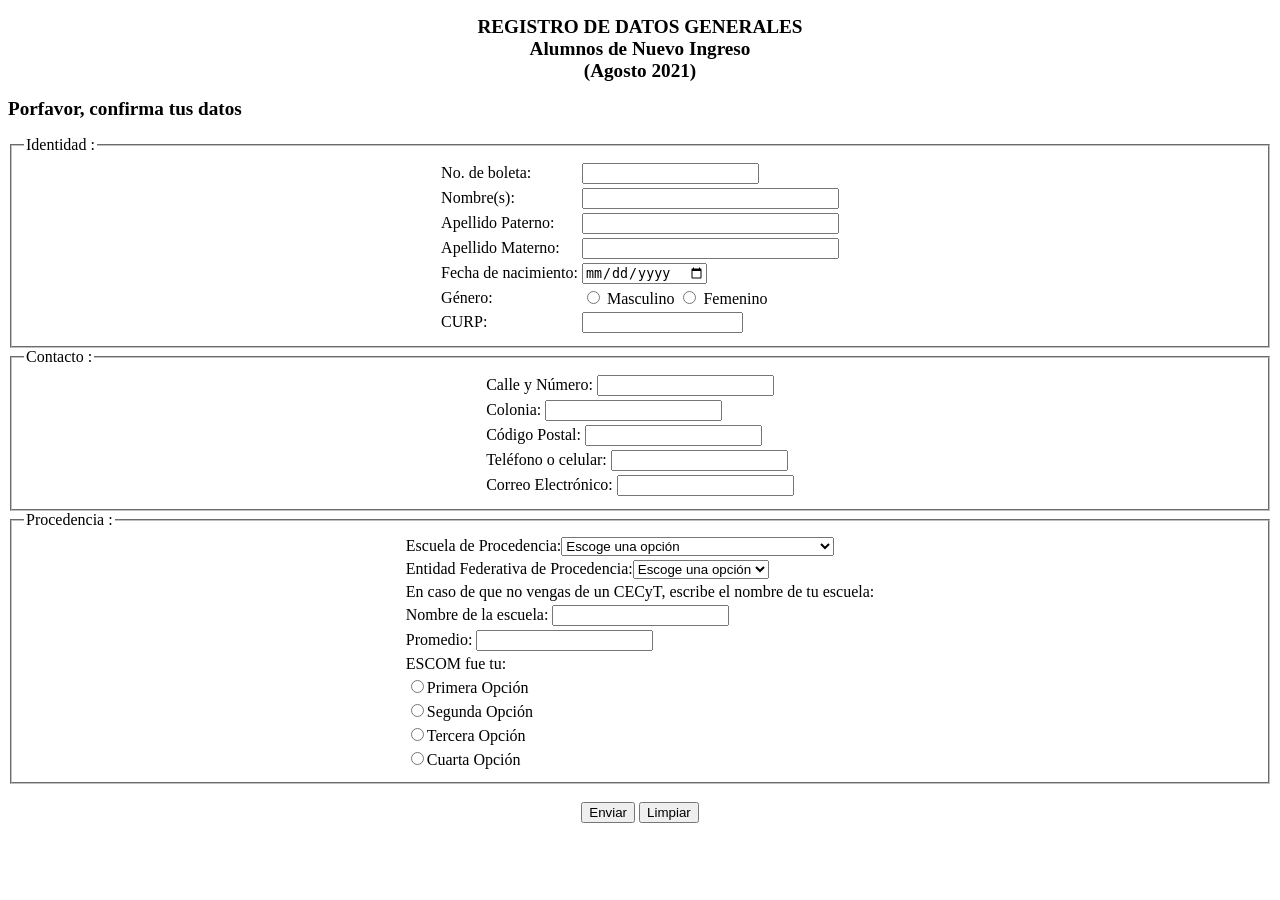
<file: confirmaciondatos.html>
<!DOCTYPE html PUBLIC "-//W3C//DTD XHTML 1.0 Transitional//EN" "http://www.w3.org/TR/xhtml1/DTD/xhtml1-transitional.dtd">
<html xmlns="http://www.w3.org/1999/xhtml">
<head>
	<title>Confirmación de datos</title>
</head>
<body>
	 <p align="center"><b><big>REGISTRO DE DATOS GENERALES<br>Alumnos de Nuevo Ingreso<br>(Agosto 2021)</big></b></p>
	  <p><b><big>Porfavor, confirma tus datos</big></b></p>
	  <form method="POST" action="datos.php">
    <fieldset>
        <legend>Identidad : </legend>
        <table align="center">
            <tr>
                <td><label for ="boleta">No. de boleta:</label></td>
                <td><input type="number" id="boleta" name="boleta" size="10" maxlength="10"/></td>
            </tr>
            <tr>
                <td><label for ="nombre">Nombre(s):</label></td>
                <td><input type="text" id="nombre" name="nombre" size="30" maxlength="30"/></td>
            </tr>
            <tr>
                <td><label for ="apaterno">Apellido Paterno:</label></td>
                <td><input type="text" id="apaterno" name="apaterno" size="30" maxlength="30"/></td>
            </tr>
            <tr>
                <td><label for ="amaterno">Apellido Materno:</label></td>
                <td><input type="text" id="amaterno" name="amaterno"size="30" maxlength="30"/></td>
            </tr>
            <tr>
                <td><label for ="nacimiento">Fecha de nacimiento:</label></td>
                <td><input type="date" name="fecha" size="10" maxlength="15"/></td>
            </tr>
            <tr>
                <td><label for ="genero">G&eacute;nero:</label></td>
                  <td><input type="radio" name="mf" value="m"> Masculino
                      <input type="radio" name="mf" value="f"> Femenino</td>
            </tr>
            <tr>
                <td><label for ="curp">CURP:</label></td>
                <td><input type="alphanumeric" name="curp" size="18" maxlength="18"/></td>
            </tr>
            </table>
    </fieldset>
    <fieldset>
        <legend>Contacto :</legend>
        <table align="center">
            <tr>
              <td>Calle y N&uacutemero: <input type="text" name="calle"></td>
            </tr>
            <tr>
              <td>Colonia: <input type="text" name="colonia"></td> 
            </tr>
            <tr>
              <td>C&oacutedigo Postal: <input type="number" name="CP"></td>
            </tr>
            <tr>
              <td>Tel&eacutefono o celular: <input type="number" name="cel"></td>
            </tr>
            <tr>
              <td>Correo Electr&oacutenico: <input type="text" name="correo"></td>
            </tr>
        </table>
    </fieldset>
    <fieldset>
        <legend>Procedencia :</legend>
        <table align="center">
              <tr>
                <td>Escuela de Procedencia:<select name="Procedencia">
                  <option value="default">Escoge una opci&oacuten</option>
                  <option value="1">CECyT #1 "Gonzalo V&aacutezquez Vela"</option>
                  <option value="2">CECyT #2 "Miguel Bernard"</option>
                  <option value="3">CECyT #3 "Estanislao Ram&iacuterez Ruiz"</option>
                  <option value="4">CECyT #4 "L&aacutezaro Cardenas"</option>
                  <option value="5">CECyT #5 "Benito Ju&aacuterez Garc&iacutea"</option>
                  <option value="6">CECyT #6 "Miguel Oht&oacuten de Mendizabal"</option>
                  <option value="7">CECyT #7 "Cuauht&eacutemoc"</option>
                  <option value="8">CECyT #8 "Narciso Bassols Garc&iacutea"</option>
                  <option value="9">CECyT #9 "Juan de Dios B&aacutetiz"</option>
                  <option value="10">CECyT #10 "Carlos Vallejo M&aacuterquez"</option>
                  <option value="11">CECyT #11 "Wilfrido Massieu P&eacuterez"</option>
                  <option value="12">CECyT #12 "Jos&eacute Mar&iacutea Morelos y Pav&oacuten"</option>
                  <option value="13">CECyT #13 "Ricardo Flores Mag&oacuten"</option>
                  <option value="14">CECyT #14 "Luis Enrique Erro"</option>
                  <option value="15">CECyT #15 "Di&oacutedoro Ant&uacutenez Echegaray"</option>
                  <option value="16">CECyT #16 "Hidalgo"</option>
                  <option value="17">CECyT #17 "Le&oacuten-Guanajuato"</option>
                  <option value="18">CECyT #18 "Zacatecas"</option>
                  <option value="C1">CET #1 "Walter Cross Buchanan"</option>
                </select>
                </td>
              </tr>
              <tr>
                <td>Entidad Federativa de Procedencia:<select name="Estado">
                  <option value="default">Escoge una opci&oacuten</option>
                  <option value="Agua">Aguascalientes</option>
                  <option value="Baja">Baja California</option>
                  <option value="BajaS">Baja California Sur</option>
                  <option value="Cam">Campeche</option>
                  <option value="Coa">Coahuila</option>
                  <option value="Col">Colima</option>
                  <option value="Chia">Chiapas</option>
                  <option value="Chi">Chihuahua</option>
                  <option value="DF">Ciudad de M&eacutexico</option>
                  <option value="Du">Durango</option>
                  <option value="EM">Estado de M&eacutexico</option>
                  <option value="Gua">Guanajuato</option>
                  <option value="Gue">Guerrero</option>
                  <option value="Hid">Hidalgo</option>
                  <option value="Ja">Jalisco</option>
                  <option value="Mich">Michoac&aacuten</option>
                  <option value="Mor">Morelos</option>
                  <option value="Nay">Nayarit</option>
                  <option value="NL">Nuevo L&eacuteon</option>
                  <option value="Oa">Oaxaca</option>
                  <option value="Pue">Puebla</option>
                  <option value="Q">Quer&eacutetaro</option>
                  <option value="QR">Quitana Roo</option>
                  <option value="SL">San Luis Potos&iacute</option>
                  <option value="Sina">Sinaloa</option>
                  <option value="Sono">Sonora</option>
                  <option value="Tab">Tabasco</option>
                  <option value="Tam">Tamaulipas</option>
                  <option value="Tlax">Tlaxcala</option>
                  <option value="Ver">Veracruz</option>
                  <option value="Yu">Yucat&aacuten</option>
                  <option value="Zac">Zacatecas</option>
                </select>
                </td> 
              </tr>
              <tr>
                <td>En caso de que no vengas de un CECyT, escribe el nombre de tu escuela:</td>
              </tr>
              <tr>
                <td>Nombre de la escuela: <input type="text" name="school"></td>
              </tr>
              <tr>
                <td>Promedio: <input type="number" name="promedio"></td>
              </tr>
              <tr>
                <td>ESCOM fue tu:</td>
              </tr>
              <tr>
                <td><input type="radio" name="opcion" value="primera">Primera Opci&oacuten</td>
              </tr>
              <tr>
                <td><input type="radio" name="opcion" value="segunda">Segunda Opci&oacuten</td>
              </tr>
              <tr>
                <td><input type="radio" name="opcion" value="tercera">Tercera Opci&oacuten</td>
              </tr>
              <tr>
                <td><input type="radio" name="opcion" value="cuarta">Cuarta Opci&oacuten</td>
              </tr>
          </table>
    </fieldset>
    <br>
    <center><input type="submit" value="Enviar" action="confirmaciondatos.html"/>&nbsp;<input type="reset" value="Limpiar"/></center>
</form>
</body>
</html>
</file>
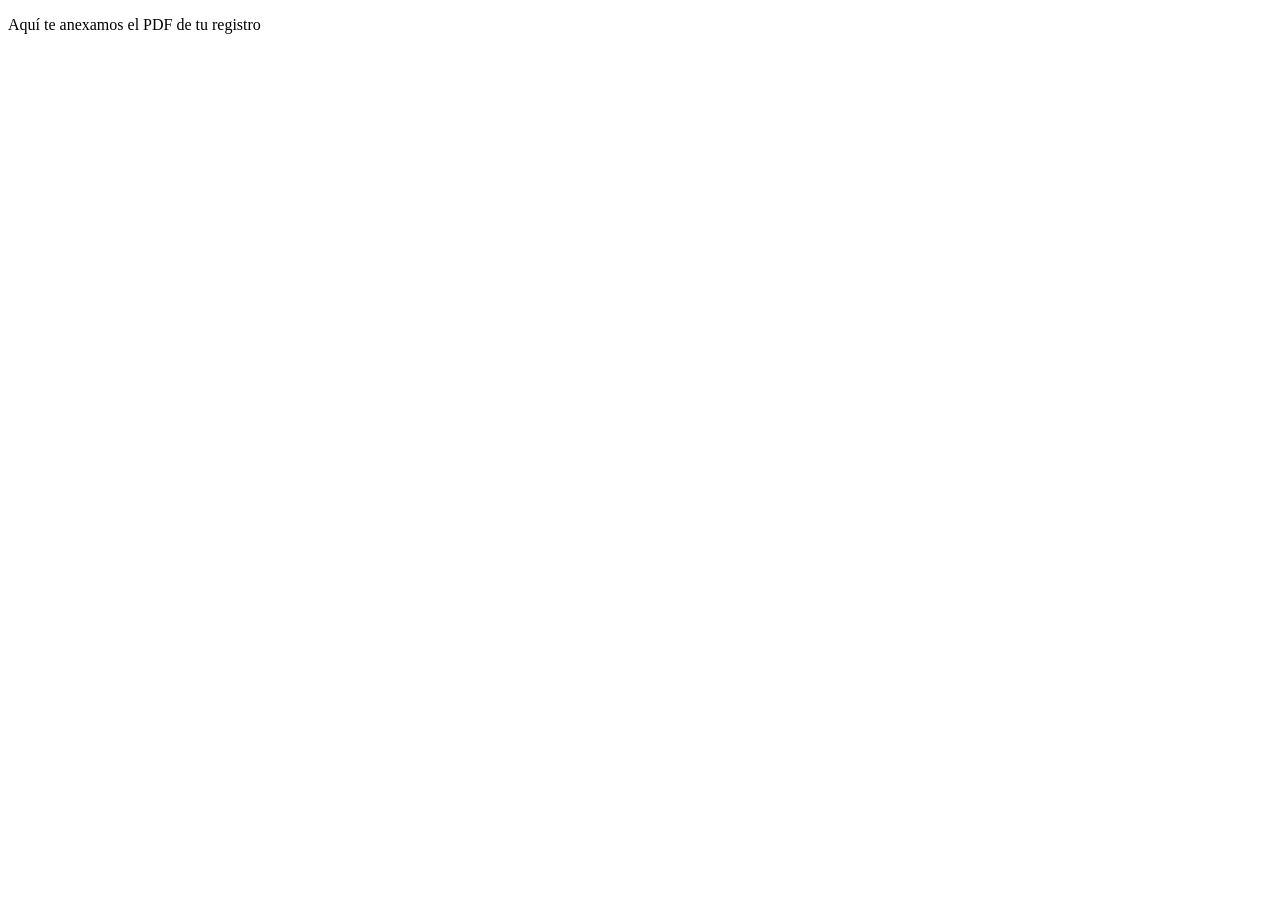
<file: contents.html>
<!DOCTYPE html PUBLIC "-//W3C//DTD XHTML 1.0 Transitional//EN" "http://www.w3.org/TR/xhtml1/DTD/xhtml1-transitional.dtd">
<html>
<head>
</head>
<body>
	<p>Aquí te anexamos el PDF de tu registro</p>
</body>
</html>
</file>
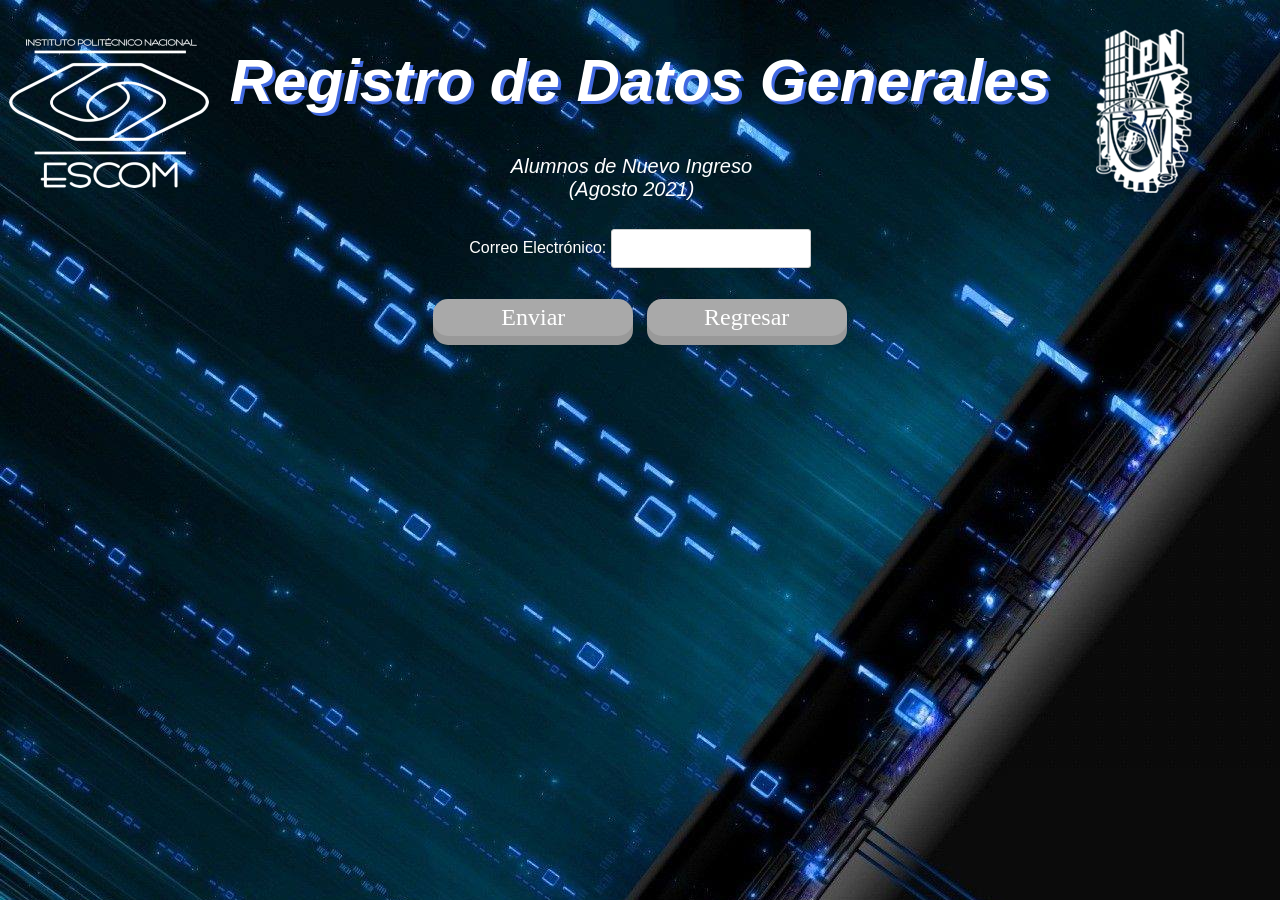
<file: Correo.html>
<!DOCTYPE html PUBLIC "-//W3C//DTD XHTML 1.0 Transitional//EN" "http://www.w3.org/TR/xhtml1/DTD/xhtml1-transitional.dtd">
<html xmlns="http://www.w3.org/1999/xhtml">
<head>
    <meta charset="utf-8">
    <meta name="viewport" content="width=device-width,initial-scale=1.0">
    <meta http-equiv="X-UA-Compatible" content="ie=edge">
    <title>.: Registro Alumnos :. </title>
    <link rel="stylesheet" href="EstiloFormulario.css">
    <script src="jquery-3.6.0.min.js"></script>
    <style>
        input[type="submit"],input[type="button"]{
  display: inline-block;
  padding: 5px 15px;
  font-size: 24px;
  cursor: pointer;
  text-align: center;   
  text-decoration: none;
  outline: none;
  color: #fff;
  background-color: darkgrey;
  border: none;
  border-radius: 15px;
  box-shadow: 0 9px #999;
}
    </style>
</head>
<body>
    <table align="center">
      <tr>
        <td><img src="images/Blanco.png" width="200px" height="150px"></td>
        <td><h1 align="center">&nbsp;Registro de Datos Generales</h1>
    <p>Alumnos de Nuevo Ingreso
    <br>(Agosto 2021)</p></td>
    <td><img src="images/blanco1.png"></td>
      </tr>
    </table>
<form method="POST" action="Correo.php">
    <table align="center">
            <tr>
              <td style="color:white">Correo Electr&oacutenico: <input type="text" name="correo" required></td>
            </tr>
    </table>
    <br>
    <center><input type="submit" value="Enviar"/>&nbsp;&nbsp;&nbsp;<a href='Correo.php.php'><input type='button' value='Regresar'></a></center>
</form>
</body>
</html>
</file>
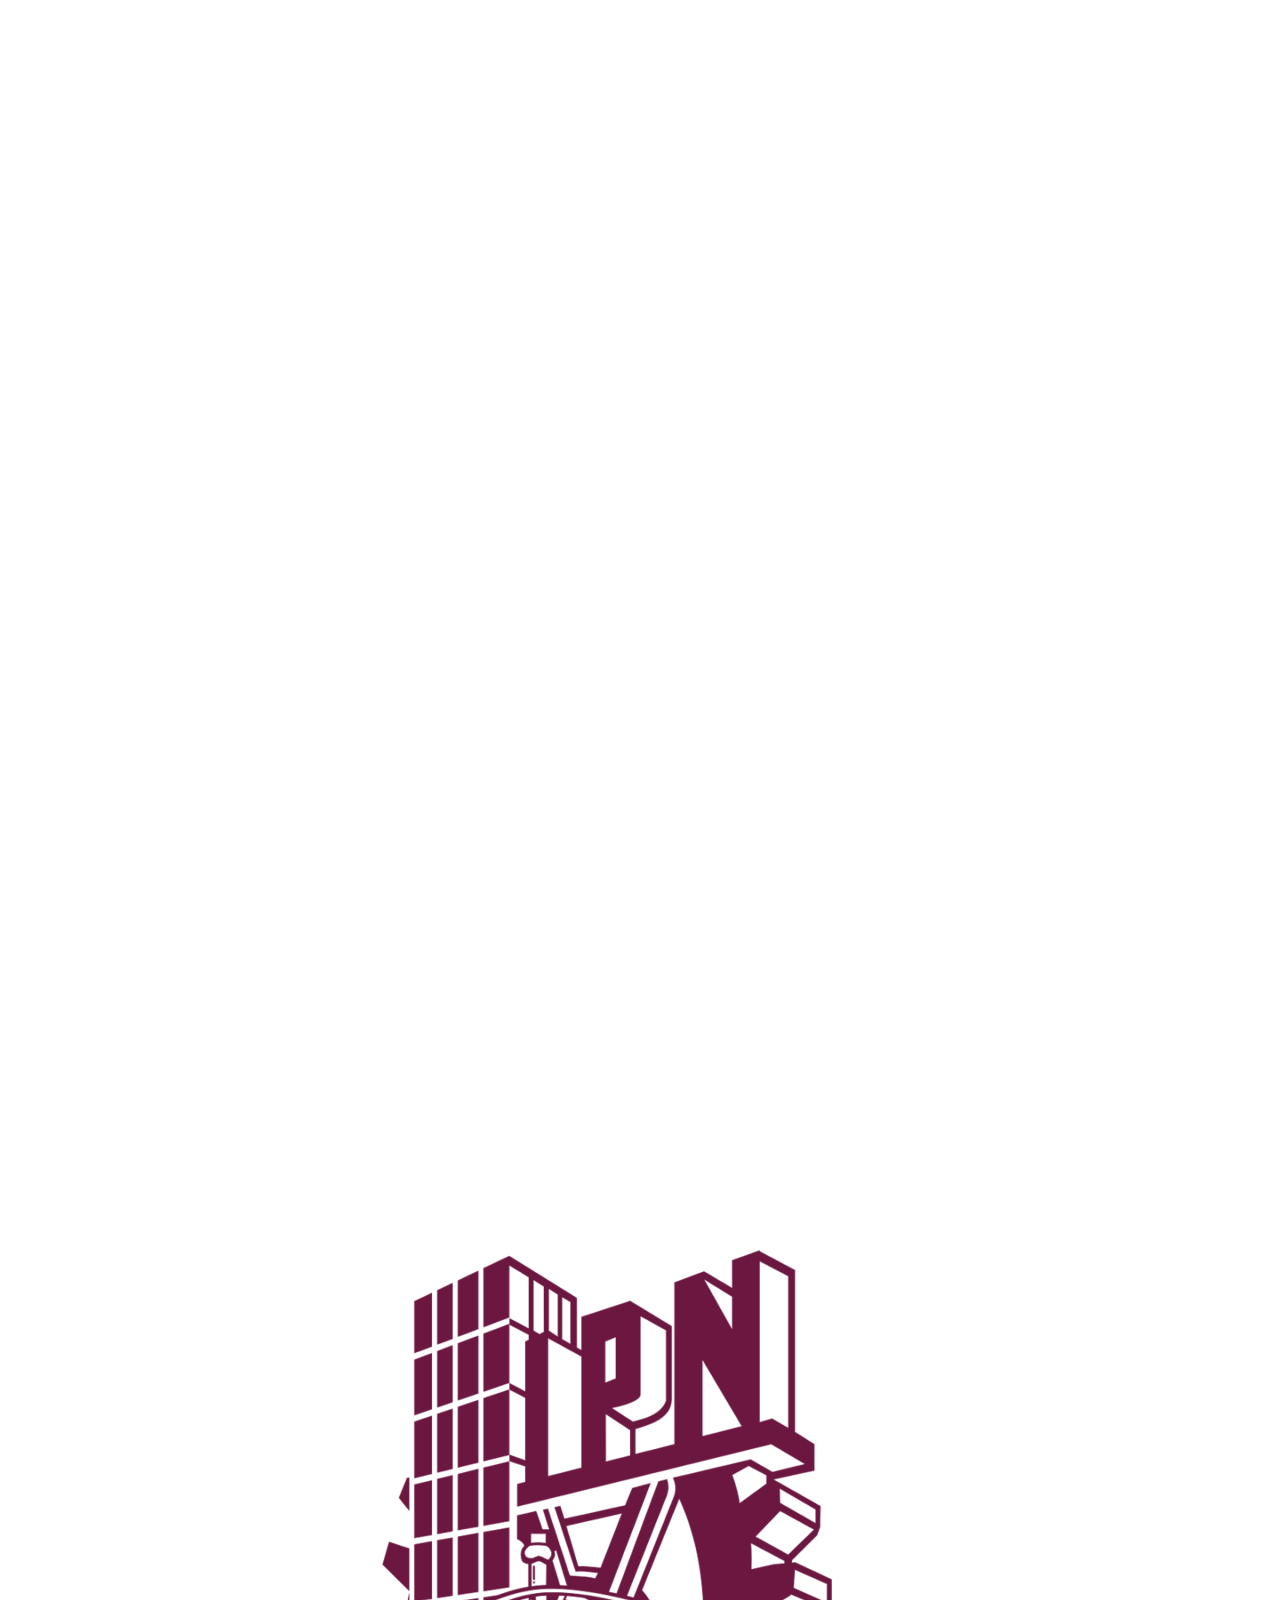
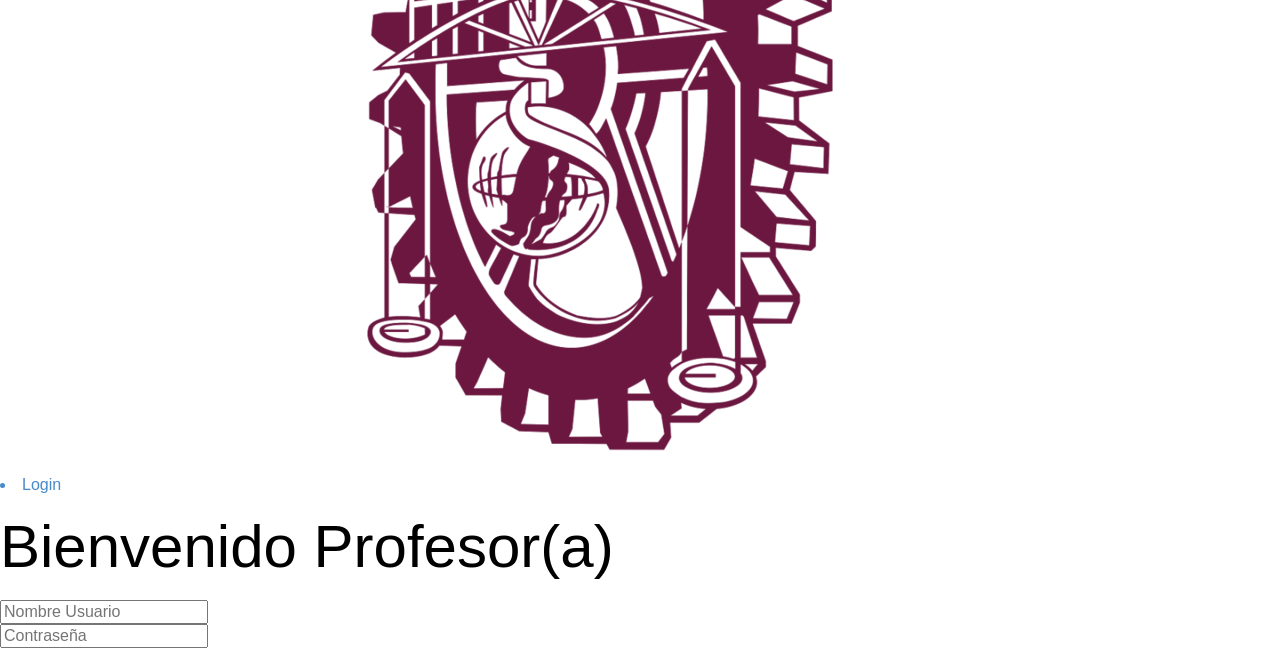
<file: login.html>
<!DOCTYPE html PUBLIC "-//W3C//DTD XHTML 1.0 Transitional//EN" "http://www.w3.org/TR/xhtml1/DTD/xhtml1-transitional.dtd">
<html xmlns="http://www.w3.org/1999/xhtml">
<head>
  <meta charset="utf-8">
  <title>.: Login Profesores :. </title>
  <link rel="stylesheet" type="text/css" href="nicepage.css">
</head>
<body>
  <div class="escudos">
    <div class="logo-title">
      <img src="images/ESCOM.png">
    </div>
    <div class="logo-title">
      <img src="images/ipn.png">
    </div>
    <div class="menu">
      <a href="login.php"><li class="module-login active">Login</li></a>
    </div>
    <form action="<?php echo htmlspecialchars($_SERVER['PHP_SELF'])?>" method="POST">
      <div class="welcome-form"><h1>Bienvenido Profesor(a)</h1> </div>
      <div class="user line-input">
        <label class="lnr lnr-user"></label>
        <input type="text" placeholder="Nombre Usuario" name="usuario">
      </div>
      <div class="password line-input">
        <label class="lnr lnr-lock"></label>
        <input type="password" placeholder="Contraseña" name="clave">
      </div>
    </form>
  </div>  
</body>
</html>
</file>
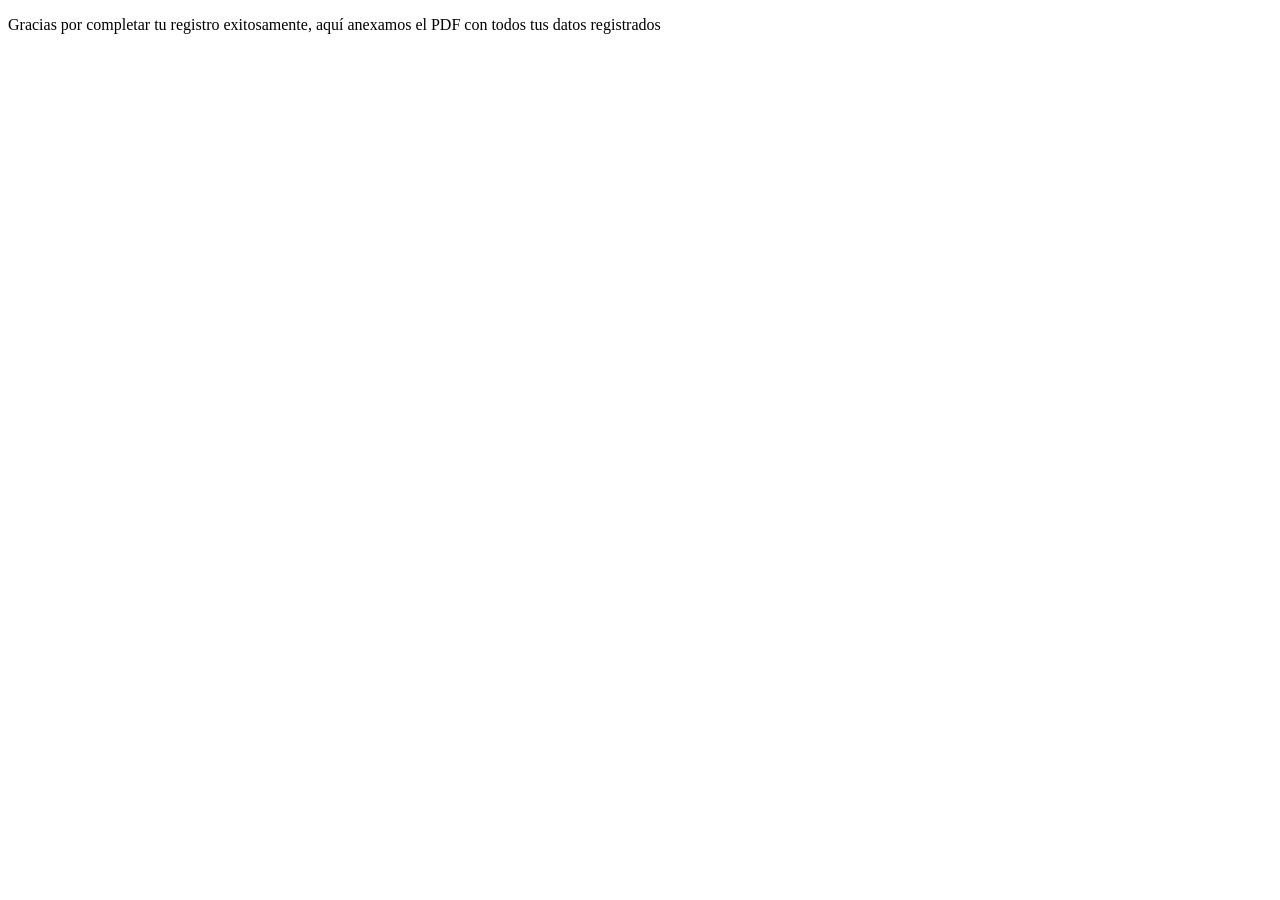
<file: Final/contents.html>
<!DOCTYPE html PUBLIC "-//W3C//DTD XHTML 1.0 Transitional//EN" "http://www.w3.org/TR/xhtml1/DTD/xhtml1-transitional.dtd">
<html>
<head>
</head>
<body>
	<p>Gracias por completar tu registro exitosamente, aquí anexamos el PDF con todos tus datos registrados</p>
</body>
</html>
</file>
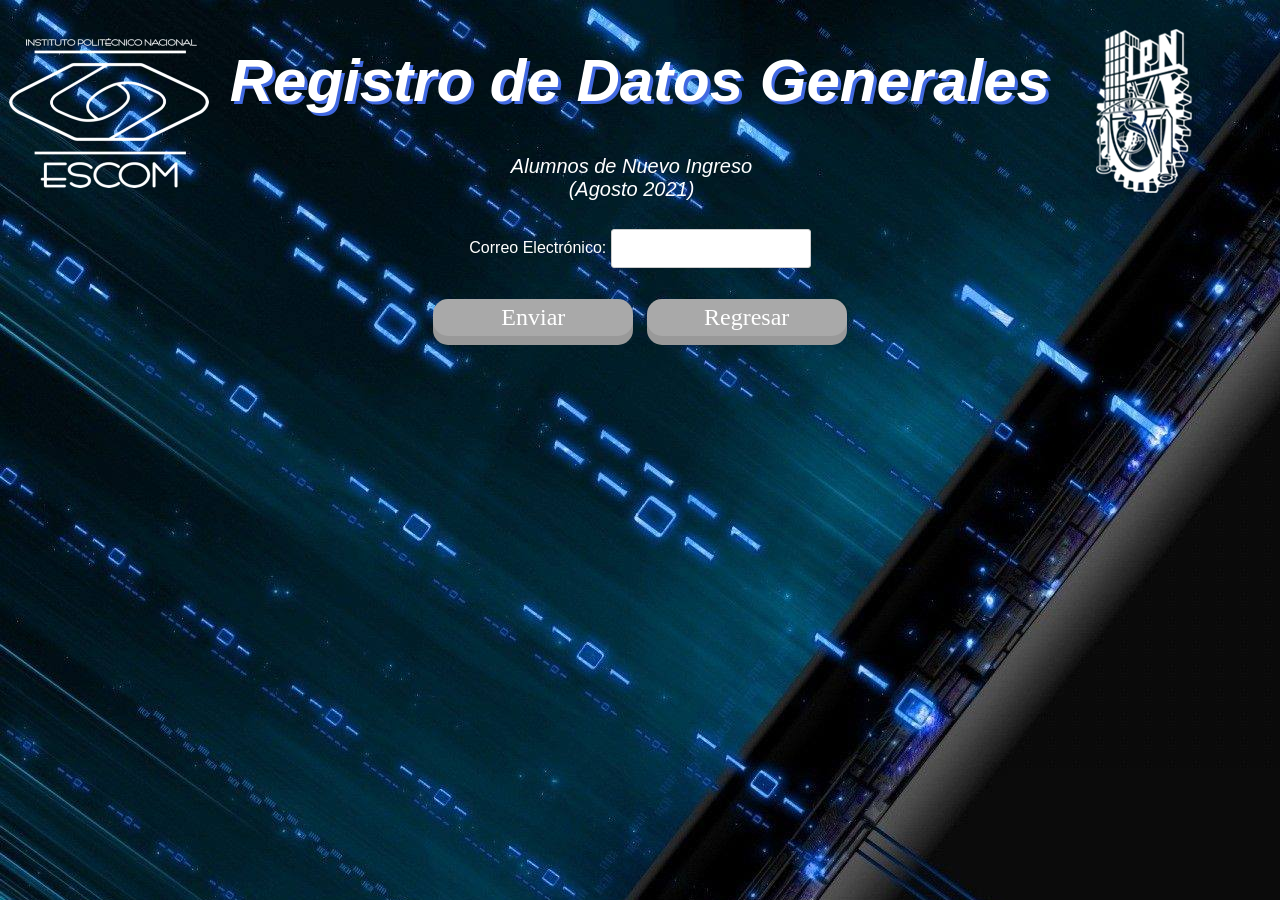
<file: Final/Correo.html>
<!DOCTYPE html PUBLIC "-//W3C//DTD XHTML 1.0 Transitional//EN" "http://www.w3.org/TR/xhtml1/DTD/xhtml1-transitional.dtd">
<html xmlns="http://www.w3.org/1999/xhtml">
<head>
    <meta charset="utf-8">
    <meta name="viewport" content="width=device-width,initial-scale=1.0">
    <meta http-equiv="X-UA-Compatible" content="ie=edge">
    <title>.: Registro Alumnos :. </title>
    <link rel="stylesheet" href="EstiloFormulario.css">
    <script src="jquery-3.6.0.min.js"></script>
    <style>
        input[type="submit"],input[type="button"]{
  display: inline-block;
  padding: 5px 15px;
  font-size: 24px;
  cursor: pointer;
  text-align: center;   
  text-decoration: none;
  outline: none;
  color: #fff;
  background-color: darkgrey;
  border: none;
  border-radius: 15px;
  box-shadow: 0 9px #999;
}
    </style>
</head>
<body>
    <table align="center">
      <tr>
        <td><img src="images/Blanco.png" width="200px" height="150px"></td>
        <td><h1 align="center">&nbsp;Registro de Datos Generales</h1>
    <p>Alumnos de Nuevo Ingreso
    <br>(Agosto 2021)</p></td>
    <td><img src="images/blanco1.png"></td>
      </tr>
    </table>
<form method="POST" action="Correo.php">
    <table align="center">
            <tr>
              <td style="color:white">Correo Electr&oacutenico: <input type="text" name="correo" required></td>
            </tr>
    </table>
    <br>
    <center><input type="submit" value="Enviar"/>&nbsp;&nbsp;&nbsp;<a href='Correo.php.php'><input type='button' value='Regresar'></a></center>
</form>
</body>
</html>
</file>
<file: fpdf183/fpdf.css>
body {font-family:"Times New Roman",serif}
h1 {font:bold 135% Arial,sans-serif; color:#4000A0; margin-bottom:0.9em}
h2 {font:bold 95% Arial,sans-serif; color:#900000; margin-top:1.5em; margin-bottom:1em}
dl.param dt {text-decoration:underline}
dl.param dd {margin-top:1em; margin-bottom:1em}
dl.param ul {margin-top:1em; margin-bottom:1em}
tt, code, kbd {font-family:"Courier New",Courier,monospace; font-size:82%}
div.source {margin-top:1.4em; margin-bottom:1.3em}
div.source pre {display:table; border:1px solid #24246A; width:100%; margin:0em; font-family:inherit; font-size:100%}
div.source code {display:block; border:1px solid #C5C5EC; background-color:#F0F5FF; padding:6px; color:#000000}
div.doc-source {margin-top:1.4em; margin-bottom:1.3em}
div.doc-source pre {display:table; width:100%; margin:0em; font-family:inherit; font-size:100%}
div.doc-source code {display:block; background-color:#E0E0E0; padding:4px}
.kw {color:#000080; font-weight:bold}
.str {color:#CC0000}
.cmt {color:#008000}
p.demo {text-align:center; margin-top:-0.9em}
a.demo {text-decoration:none; font-weight:bold; color:#0000CC}
a.demo:link {text-decoration:none; font-weight:bold; color:#0000CC}
a.demo:hover {text-decoration:none; font-weight:bold; color:#0000FF}
a.demo:active {text-decoration:none; font-weight:bold; color:#0000FF}
</file>
